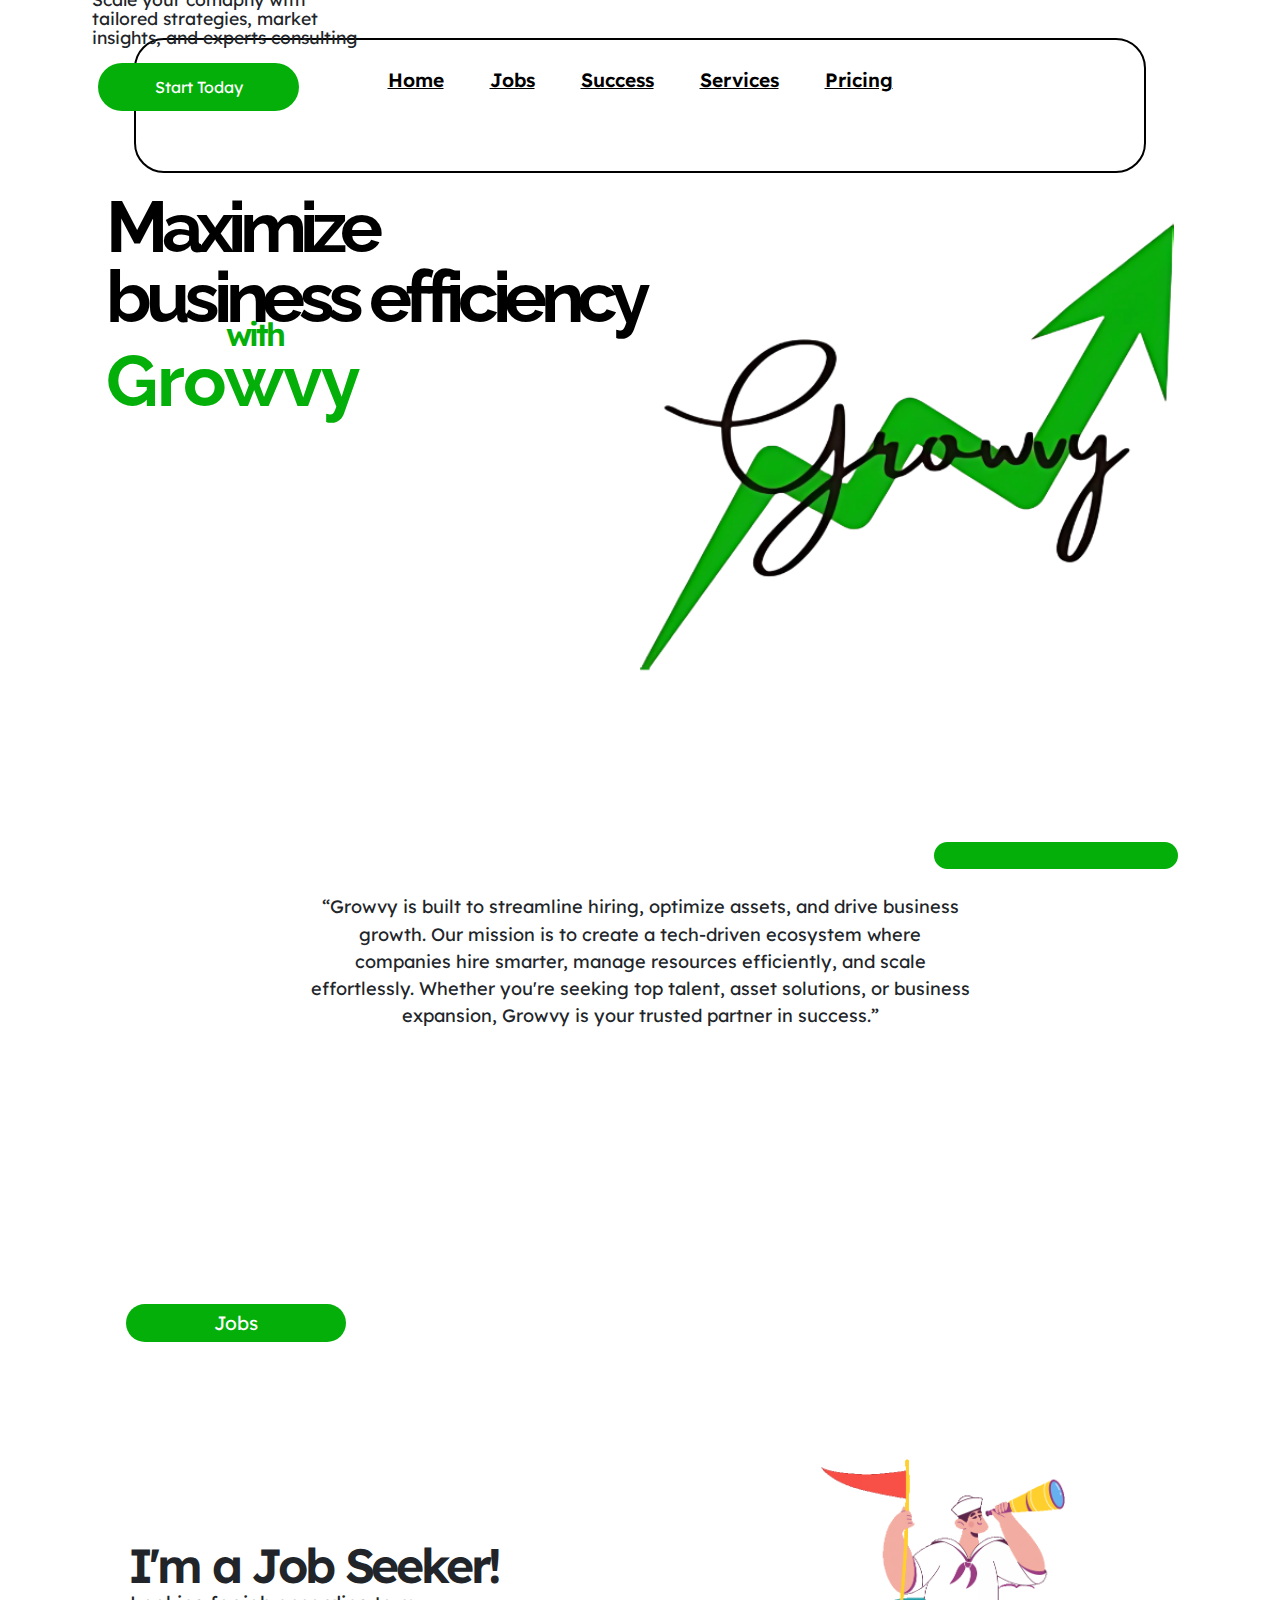
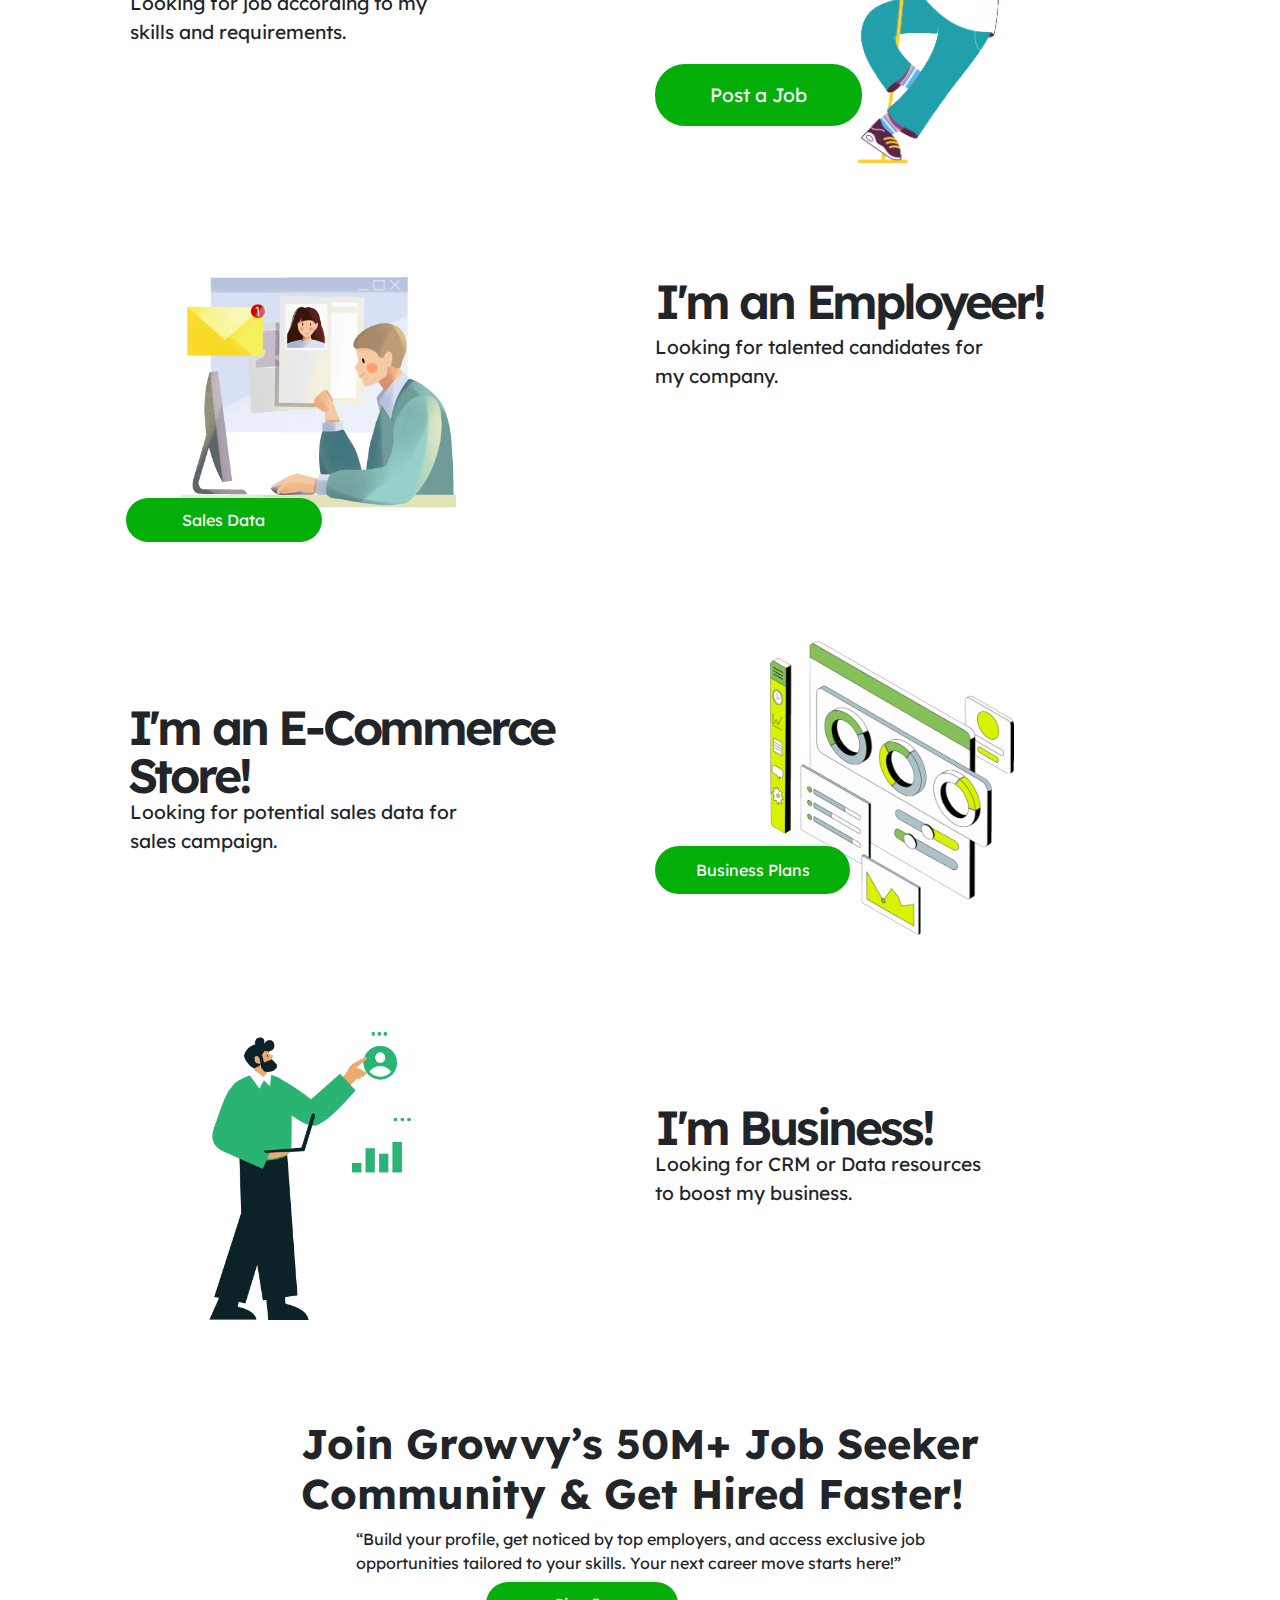
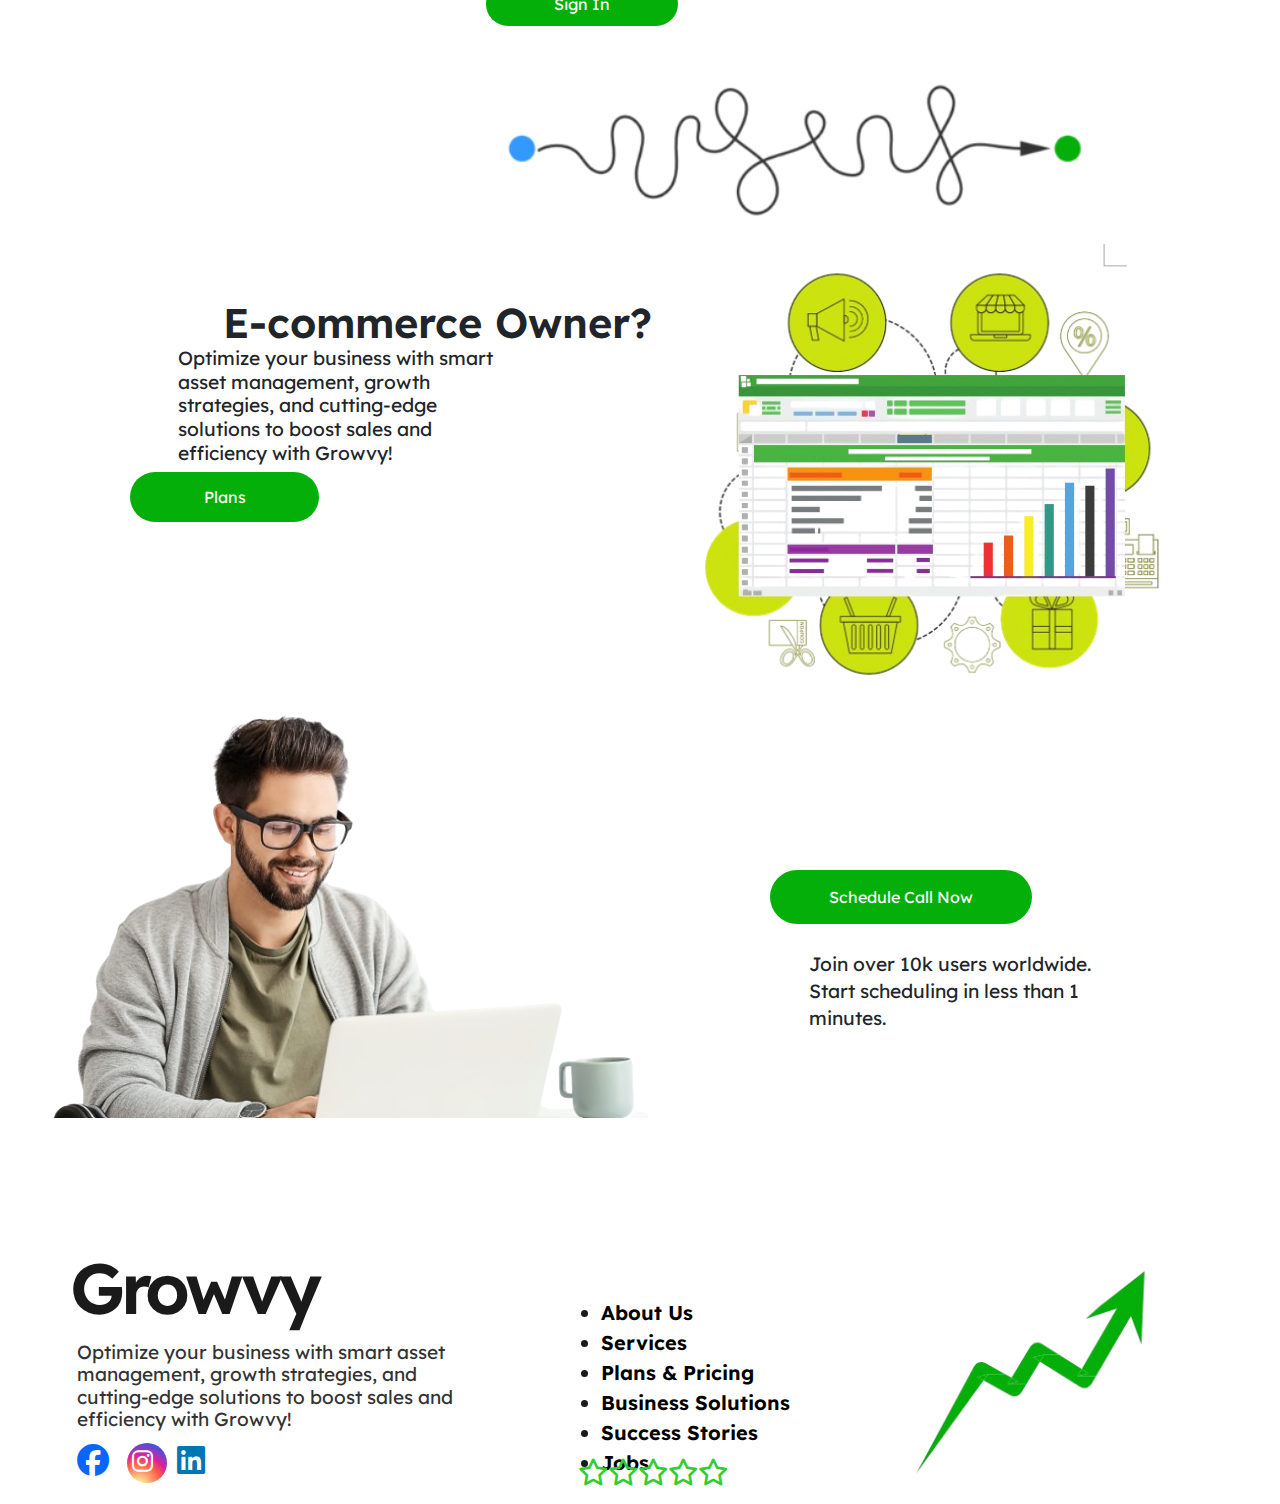
<file: index.html>
<!DOCTYPE html>
<html lang="en">
  <head>
    <title>Growvy</title>
    <!-- Required meta tags -->
    <meta charset="utf-8" />
    <meta
      name="viewport"
      content="width=device-width, initial-scale=1, shrink-to-fit=no"
    />

    <!-- Bootstrap CSS -->
    <link
      rel="stylesheet"
      href="https://stackpath.bootstrapcdn.com/bootstrap/4.3.1/css/bootstrap.min.css"
      integrity="sha384-ggOyR0iXCbMQv3Xipma34MD+dH/1fQ784/j6cY/iJTQUOhcWr7x9JvoRxT2MZw1T"
      crossorigin="anonymous"
    />
    <link rel="stylesheet" href="./index.style.css" />

    <link rel="preconnect" href="https://fonts.googleapis.com" />
    <link rel="preconnect" href="https://fonts.gstatic.com" crossorigin />
    <link
      href="https://fonts.googleapis.com/css2?family=Lexend:wght@100..900&family=Raleway:ital,wght@0,100..900;1,100..900&display=swap"
      rel="stylesheet"
    />
    <link
      rel="stylesheet"
      href="https://cdnjs.cloudflare.com/ajax/libs/font-awesome/6.7.2/css/all.min.css"
      integrity="sha512-Evv84Mr4kqVGRNSgIGL/F/aIDqQb7xQ2vcrdIwxfjThSH8CSR7PBEakCr51Ck+w+/U6swU2Im1vVX0SVk9ABhg=="
      crossorigin="anonymous"
      referrerpolicy="no-referrer"
    />
  </head>
  <style>
    @media only screen and (min-width: 360px) and (max-width: 428px) {
     
      #page1-content {
        position: relative;
        left: 10vw;
      }
      #page1-content h1 {
        position: relative;
        /* top: 3vh; */
        left: 21vw;
        font-size: 6rem;
        line-height: 5rem;
      }

      #page1-content #growvy-img {
        position: relative;
        left: 62vw;
        width: 82vw;
        height: 356px;
        top: -1vh;
      }
      #page1-content #with {
        position: relative;
        top: -110vh;
        left: 157vw;
    }
      #page1-content #intro {
        position: relative;
        top: -138vh;
        left: 4vw;
        text-align: left;
        
      }
      #page1-content #oval-img {
        position: relative;
        top: -161vh;
        left: 4vw;
        width: 166vw;
                height: 132vw;
      }
      #page1-content button {
        position: relative;
    top: -140vh;
    left: 3vw;
    width: 69vw;
      }
      #page2 {
        position: relative;
        top: 49vh;
        width: 133vw;
        left: 48vw;
      }

      #page2 #line {
        position: relative;
        top: 120vh;
        left: 81vw;
        width: 80vw;
      }
      /* JOBS SECTION  */

      #page3 #JS-btn {
        position: relative;
        width: 50vw;
        top: 159vh;
      }
      #page3 #JS-btn a {
        text-decoration: none;
        color: #fff;
      }
      #page3 #EM-btn {
        position: relative;
        width: 40vw;
      }

      #js-details {
        position: relative;
        top: 90vh;
        text-align: center;
        left: 58vw;
        width: 107vw;
      }
      #JS-img {
        position: relative;
        top: 129vh;
        left: 83vw;
        width: 55vh;
        height: 68vh;
      }
      #page3 #JS-head {
        position: relative;
        top: 159vh;
        text-align: center;
        left: 9vw;
        line-height: 3rem;
      }
      #page3 #JS-p {
        position: relative;
        top: 159vh;
        left: 1vw;
        width: 119vw;
      }

      #EM-img {
        position: relative;
        top: 175vh;
        left: 64vw;
        width: 100vw;
        height: 69vh;
      }

      #page3 #EM-head {
        position: relative;
        top: 180vh;
        left: 65vw;
        text-align: center;
      }

      #page3 #EM-p {
        position: relative;
        top: 180vh;
        left: 43vw;
        text-align: center;
        width: 137vw;
      }

      #page3 #EM-btn {
        height: 9vh;
        position: relative;
        top: 180vh;
        left: 84vw;
        width: 61vw;
        padding: 2px 2px;
      }
      #page3 #EM-btn a {
        text-decoration: none;
        color: #fff;
      }
      #page3 #EC-head {
        position: relative;
        top: 246vh;
        left: 70vw;
        text-align: center;
      }
      #page3 #EC-p {
        position: relative;
        top: 244vh;
        left: 51vw;
        text-align: center;
        width: 142vw;
      }
      #page3 #EC-img {
        position: relative;
        top: 115vh;
        left: 53vw;
        width: 78vh;
        height: 69vh;
      }
      #page3 #EC-btn {
        position: relative;
        top: 242vh;
        left: 92vw;
        width: 61vw;
        padding: 2px 2px;
      }
      #page3 #BS-head {
        position: relative;
        top: 172vh;
        left: 64vw;
        text-align: center;
      }
      #page3 #BS-p {
        position: relative;
        top: 174vh;
        left: 53vw;
        text-align: center;
        width: 130vw;
      }
      #page3 #BS-img {
        position: relative;
        top: 172vh;
        left: 58vw;
        width: 80vh;
        height: 76vh;
      }
      #page3 #BS-btn {
        top: 172vh;
        left: 83vw;
        width: 61vw;
        height: 10vh;
        padding: 2px 2px;
      }

      /* JOIN GROWVY SECTION  */
      #page4 h1 {
        position: relative;
        width: 154vw;
        top: 189vh;
        left: 51vw;
        text-align: center;
      }
      #page4 button {
        position: relative;
        top: 188vh;
        left: 93vw;
        height: 9vh;
        width: 61vw;
        padding: 2px 2px;
      }
      #page4 p {
        width: 120vw;
        text-align: center;
        position: relative;
        left: 66vw;
        top: 188vh;
      }

      /* ZIG ZAG ARROW  */
      #arrow-img {
        position: relative;
        top: 171vh;
        left: 72vw;
        width: 122vw;
        padding: 2px 2px;
      }

      /* E-COMMERCE OWNER SECTION */

      #ECO-img {
        position: relative;
        top: 96vh;
        left: 45vw;
        width: 157vw;
        padding: 2px 2px;
      }
      #page5 h1 {
        position: relative;
        top: 144vh;
        left: 39vw;
        width: 172vw;
        padding: 2px 2px;
      }
      #page5 #ECO-para {
        position: relative;
        top: 221vh;
        left: 56vw;
        width: 130vw;
        text-align: center;
        padding: 2px 2px;
      }
      #page5 #ECO-btn {
        position: relative;
        top: 220vh;
        left: 93vw;
        width: 55vw;
        height: 8vh;
        padding: 2px 2px;
    }

      /* SCHEDULE NOW SECTION */
      #page6 button {
        position: relative;
        top: 100vh;
        left: 131vw;
        width: 71vw;
        height: 10vh;
      }

      #page6 p {
        position: relative;
        top: 148vh;
        left: 65vw;
        text-align: center;
        width: 112vw;
      }
      #page6 img {
        position: relative;
        top: 155vh;
                  left: 7vw;
        text-align: center;
      }

      /* FOOTER SECTION  */
      .footer {
        display: flex;
        flex-direction: column;
      }
      .footer .left-section {
        position: relative;
        top: 42vh;
        text-align: center;
        left: 80vw;
      
      }
      .footer .social-icons {
        left: 16vh;
        top: 28vw;
      }

      .footer .middle-section {
        position: relative;
        top: 27vh;
        left: -8vw;
      }
      .stars {
       left: 109vw;
        top: -15vh;
      }
      .right-section img {
        left: 152vw;
        top: -29vh;
      }
    }

    @media only screen and (min-width:600px) and (max-width:720px){
  
      #page1-content h1{
        top: 10vh;
        padding-right :12vw ;
      }
      #page1-content #with{
        top: -91vh;
        left: 47vw;
      }
      #page1-content img{
        width: 70vw;
        height: 56vh;
        left: -9vw;
        top: -131vh;
    }
     
#page1-content #intro{
  top: -119vh;
  left: -3vw;

}
#page1-content button{
  width: 33vw;
  top: -120vh;
}
#page1-content #growvy-img{
  top: -50vh;
        left: 18vw;
        width: 56vw;
}
#page2 #line{
  width: 36vw;

}
#page2 p{
  width: 136vw;
  left: 3vw;

}
#js-details #JS-head{
top: 151vh;
line-height: 2.7rem;
}
#js-details #JS-p{
  top: 150vh;
        width: 69vw;
}

#js-details #JS-btn{
  top: 150vh;
  width: 35vw;
}

#JS-img{
  top: 149vh;
        left: 28vw;
        width: 38vw;
}

#page3 #EM-head{
  top: 146vh;
        line-height: 2.7rem;
        right: -21vw;
}
#page3 #EM-p{
  top: 146vh;
        width: 58vw;
        left: 22vw;
}

#page3 #EM-btn{
  top: 144vh;
        width: 36vw;
        height: 8vw;
        left: 21vw;
}

#page3 #EM-img{
  top: 149vh;
        left: 13vw;
        width: 46vw;
}

#page3 #EC-head{
  top: 146vh;
        line-height: 2.7rem;
        right: -21vw;
}
#page3 #EC-p{
  top: 146vh;
        width: 58vw;
        left: 8vw;
}

#page3 #EC-btn{
  top: 144vh;
        width: 36vw;
        height: 8vw;
        left: 8vw;
}

#page3 #EC-img{
  top: 139vh;
        left: 20vw;
        width: 46vw;
}

/* business */
#page3 #BS-head{
  top: 146vh;
        line-height: 2.7rem;
        right: -21vw;
}
#page3 #BS-p{
  top: 146vh;
        width: 58vw;
        left: 22vw;
}

#page3 #BS-btn{
  top: 144vh;
        width: 36vw;
        height: 8vw;
        left: 21vw;
}

#page3 #BS-img{
  top: 139vh;
        left: 13vw;
        width: 46vw;
}
#page4 h1{
  top: 150vh;
        width: 101vw;
        text-align: center;
        left: 20vw;
    }

    #page4 p{
      top: 149vh;
        width: 71vw;
        text-align: center;
        left: 32vw;
    }
    #page4 button{
      width: 23vw;
      top: 147vh;
      left: 55vw;
    }

    #arrow-img{
      top: 129vh;
      width: 67vw;
      left: 43vw;
    }
    #page5 h1{
      width: 91vw;
        top: 107vh;
        left: 27vw;
    }
    #page5 img{
      width: 67vw;
        left: -13vw;
        top: 119vh;
    }
    #page5 p{
      text-align: center;
        width: 67vw;
        top: 172vh;
        left: 32vw;  
    }
    #page5 button{
      height: 11vh;
        width: 23vw;
        top: 170vh;
        left: 55vw;
    }
    #page5 button a{
      height: 11vh;
      width: 23vw;
    }
    #page5 button:hover{
      background-color: #20cb26;
      transition: 0.2s ease-in;
    }

    #page6 img{
      top: 163vh;

    }

    #page6 button{
      height: 10vh;
        top: 116vh;
        left: 78vw;
    }
    #page6 p{
      top: 155vh;
        text-align: center;
        left: 23vw;
    }


    .footer{
      top: 165vh;
    }
  .footer .left-section #instagram i{
    left: 0.3rem;
    top: 0.23rem;
  }
  }

  </style>
  <body>
    <div id="page1">
      <nav>
        <ul>
          <li><a href="./index.html">Home</a></li>
          <li><a href="./jobs.html">Jobs</a></li>
          <li><a href="./success.html">Success</a></li>
          <li><a href="./services.html">Services</a></li>
          <li><a href="./pricing.html">Pricing</a></li>
        </ul>
      </nav>
      <div id="page1-content">
        <h1>
          Maximize <br />
          business efficiency <br /><span>Growvy</span>
        </h1>
        <img src="./images/header-side-img.png" alt="" id="growvy-img" />
        <p id="with">with</p>
        <img src="./images/oval.png" id="oval-img" alt="" />
        <p id="intro">
          Scale your comapny with <br />
          tailored strategies, market <br />
          insights, and experts consulting
        </p>
        <button>
          <a href="./pricing.html">Start Today</a>
        </button>
      </div>
    </div>
    <div id="page2">
      <div id="line"></div>
      <p>
        “Growvy is built to streamline hiring, optimize assets, and drive
        business <br />
        growth. Our mission is to create a tech-driven ecosystem where <br />
        companies hire smarter, manage resources efficiently, and scale <br />
        effortlessly. Whether you're seeking top talent, asset solutions, or
        business <br />
        expansion, Growvy is your trusted partner in success.”
      </p>
    </div>
    <div id="page3">
      <div class="container-fluid">
        <div class="row">
          <div class="col-sm-6">
            <div id="js-details">
              <h1 id="JS-head">I'm a Job Seeker!</h1>
              <p id="JS-p">
                Looking for job according to my <br />
                skills and requirements.
              </p>
              <button id="JS-btn"><a href="./jobs.html">Jobs</a></button>
            </div>
          </div>
          <div class="col-sm-6">
            <img src="./images/2.png" alt="" id="JS-img" />
          </div>
        </div>
      </div>

      <br /><br /><br /><br />

      <div class="container-fluid">
        <div class="row">
          <div class="col-sm-6">
            <img src="./images/3.png" alt="" id="EM-img" />
          </div>
          <div class="col-sm-6">
            <h1 id="EM-head">I'm an Employeer!</h1>
            <p id="EM-p">
              Looking for talented candidates for <br />
              my company.
            </p>
            <button id="EM-btn"><a href="./jobs.html">Post a Job</a></button>
          </div>
        </div>
      </div>

      <br /><br /><br /><br />

      <div class="container-fluid">
        <div class="row">
          <div class="col-sm-6">
            <h1 id="EC-head">I'm an E-Commerce <br />Store!</h1>
            <p id="EC-p">
              Looking for potential sales data for <br />
              sales campaign.
            </p>
            <button id="EC-btn"><a href="#">Sales Data</a></button>
          </div>
          <div class="col-sm-6">
            <img src="./images/4.png" alt="" id="EC-img" />
          </div>
        </div>
      </div>

      <br /><br /><br /><br />

      <div class="container-fluid">
        <div class="row">
          <div class="col-sm-6">
            <img src="./images/5.png" alt="" id="BS-img" />
          </div>
          <div class="col-sm-6">
            <h1 id="BS-head">I'm Business!</h1>
            <p id="BS-p">
              Looking for CRM or Data resources <br />
              to boost my business.
            </p>
            <button id="BS-btn">
              <a href="./pricing.html">Business Plans</a>
            </button>
          </div>
        </div>
      </div>
    </div>
    <div id="page4">
      <h1>
        Join Growvy’s 50M+ Job Seeker <br />
        Community & Get Hired Faster!
      </h1>
      <p>
        “Build your profile, get noticed by top employers, and access exclusive
        job <br />
        opportunities tailored to your skills. Your next career move starts
        here!”
      </p>
      <button><a href="./signin.html">Sign In</a></button>
    </div>
    <img src="./images/arrow.png" id="arrow-img" alt="" />
    <div id="page5">
      <div class="container-fluid">
        <div class="row">
          <div class="col-sm-6">
            <h1 id="ECO-head ">E-commerce Owner?</h1>
            <p id="ECO-para">
              Optimize your business with smart <br />
              asset management, growth <br />
              strategies, and cutting-edge <br />
              solutions to boost sales and <br />
              efficiency with Growvy!
            </p>

            <button id="ECO-btn">
              <a href="#">Plans</a>
            </button>
          </div>
          <div class="col-sm-6">
            <img src="./images/6.png" alt="" id="ECO-img" />
          </div>
        </div>
      </div>
    </div>
    <div id="page6">
      <div class="container-fluid">
        <div class="row">
          <div class="col-md-6">
            <img src="./images/7.png" alt="" id="footer-img" />
          </div>
          <div class="col-md-6">
            <button><a href="#">Schedule Call Now</a></button>
            <p>
              Join over 10k users worldwide. <br />
              Start scheduling in less than 1 <br />
              minutes.
            </p>
          </div>
        </div>
      </div>
    </div>

    <div class="footer">
      <div class="left-section">
        <div class="logo">Growvy</div>
        <div class="tagline">
          Optimize your business with smart asset management, growth strategies,
          and cutting-edge solutions to boost sales and efficiency with Growvy!
        </div>
        <div class="social-icons">
          <a href="https://www.facebook.com/">
            <i class="fa-brands fa-facebook fa-2xl" style="color: #0866ff"></i>
          </a>
          <a
            href="
            https://www.instagram.com/"
          >
            <p id="instagram">
              <i class="fa-brands fa-instagram fa-xl"></i>
            </p>
          </a>
          <a
            href="
          https://www.linkedin.com/"
            id="linkedin"
          >
            <i
              class="fa-brands fa-linkedin fa-2xl"
              style="color: #0077b5; border-radius: 100px"
            ></i>
          </a>
        </div>
      </div>

      <div class="middle-section">
        <ul>
          <li><a href="#">About Us</a></li>
          <li><a href="./services.html">Services</a></li>
          <li><a href="./pricing.html">Plans & Pricing</a></li>
          <li><a href="./services.html">Business Solutions</a></li>
          <li><a href="./success.html">Success Stories</a></li>
          <li><a href="./jobs.html">Jobs</a></li>
        </ul>
        <div class="stars">
          <i class="fa-regular fa-star"></i>
          <i class="fa-regular fa-star"></i>
          <i class="fa-regular fa-star"></i>
          <i class="fa-regular fa-star"></i>
          <i class="fa-regular fa-star"></i>
        </div>
      </div>

      <div class="right-section">
        <img src="./images/8.png" alt="Growth Arrow" />
      </div>
    </div>

    <!-- Optional JavaScript -->
    <!-- jQuery first, then Popper.js, then Bootstrap JS -->
    <script
      src="https://code.jquery.com/jquery-3.3.1.slim.min.js"
      integrity="sha384-q8i/X+965DzO0rT7abK41JStQIAqVgRVzpbzo5smXKp4YfRvH+8abtTE1Pi6jizo"
      crossorigin="anonymous"
    ></script>
    <script
      src="https://cdnjs.cloudflare.com/ajax/libs/popper.js/1.14.7/umd/popper.min.js"
      integrity="sha384-UO2eT0CpHqdSJQ6hJty5KVphtPhzWj9WO1clHTMGa3JDZwrnQq4sF86dIHNDz0W1"
      crossorigin="anonymous"
    ></script>
    <script
      src="https://stackpath.bootstrapcdn.com/bootstrap/4.3.1/js/bootstrap.min.js"
      integrity="sha384-JjSmVgyd0p3pXB1rRibZUAYoIIy6OrQ6VrjIEaFf/nJGzIxFDsf4x0xIM+B07jRM"
      crossorigin="anonymous"
    ></script>
  </body>
</html>
</file>
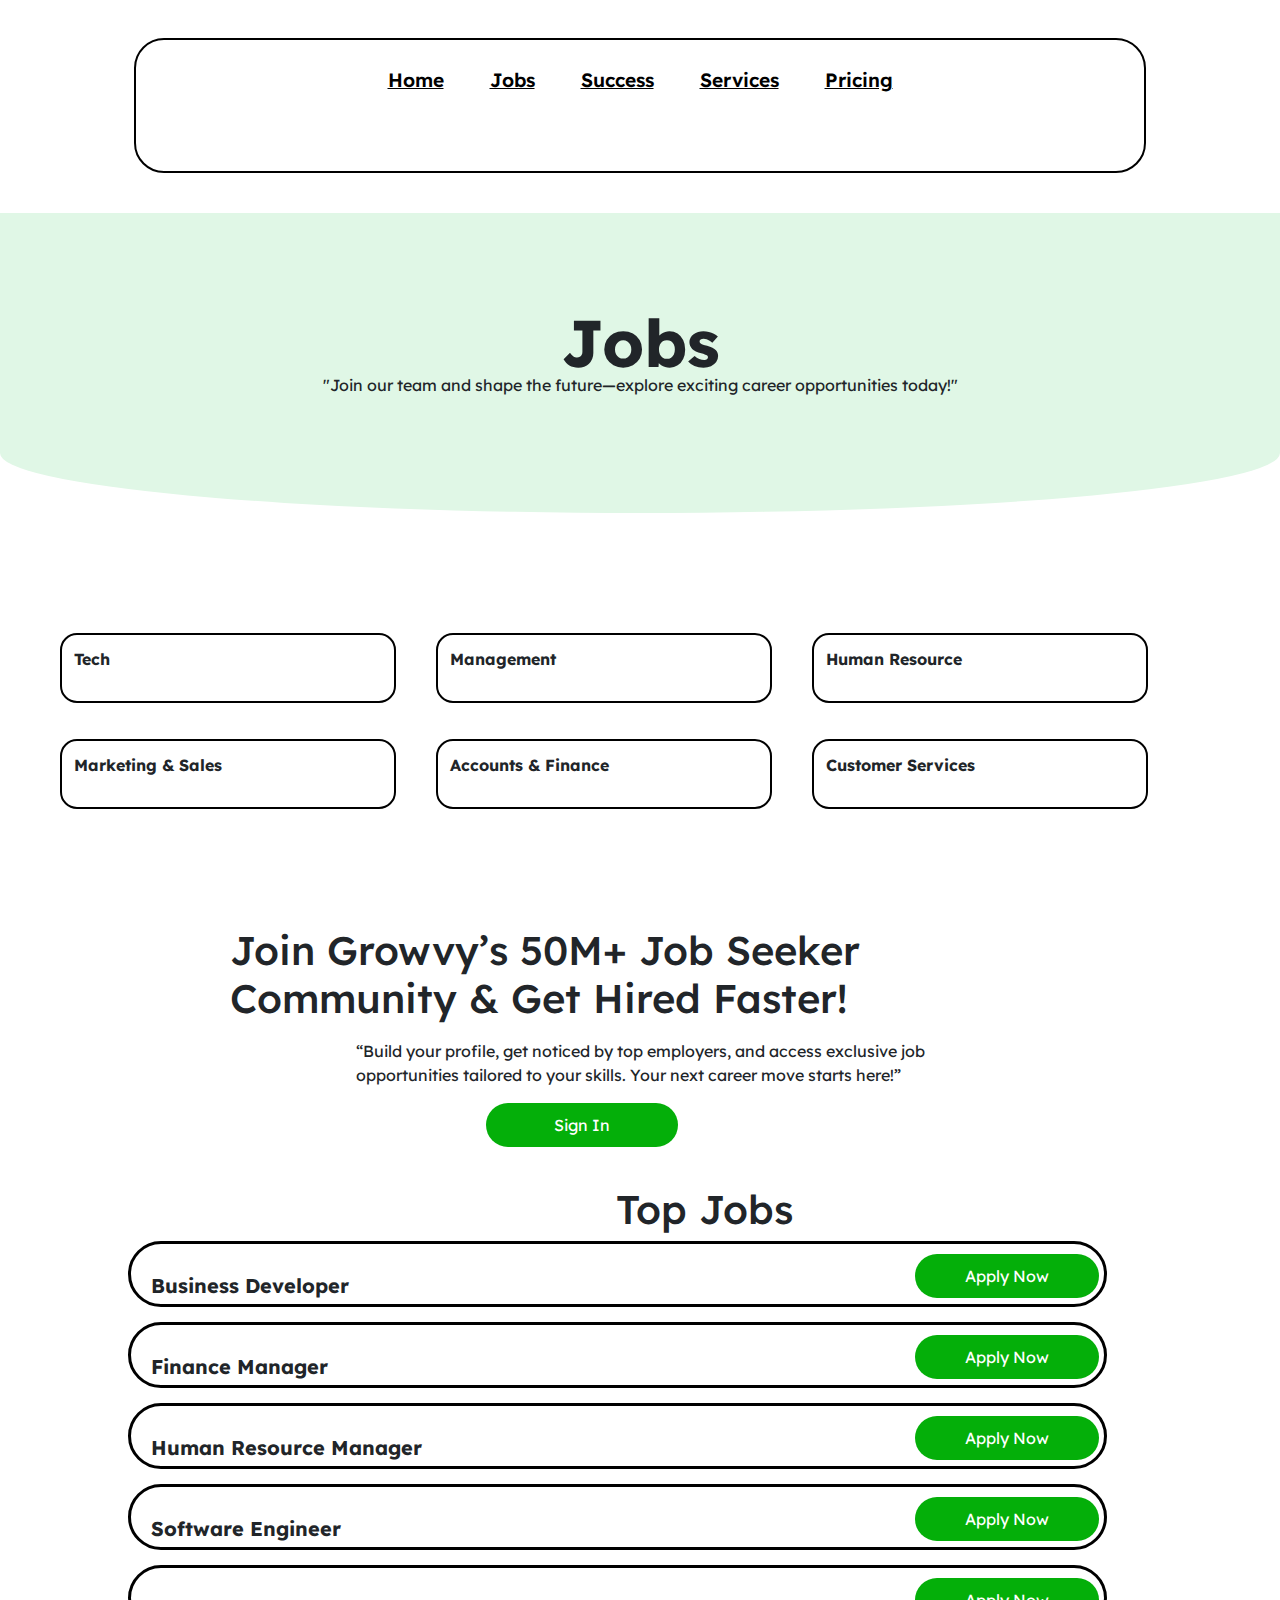
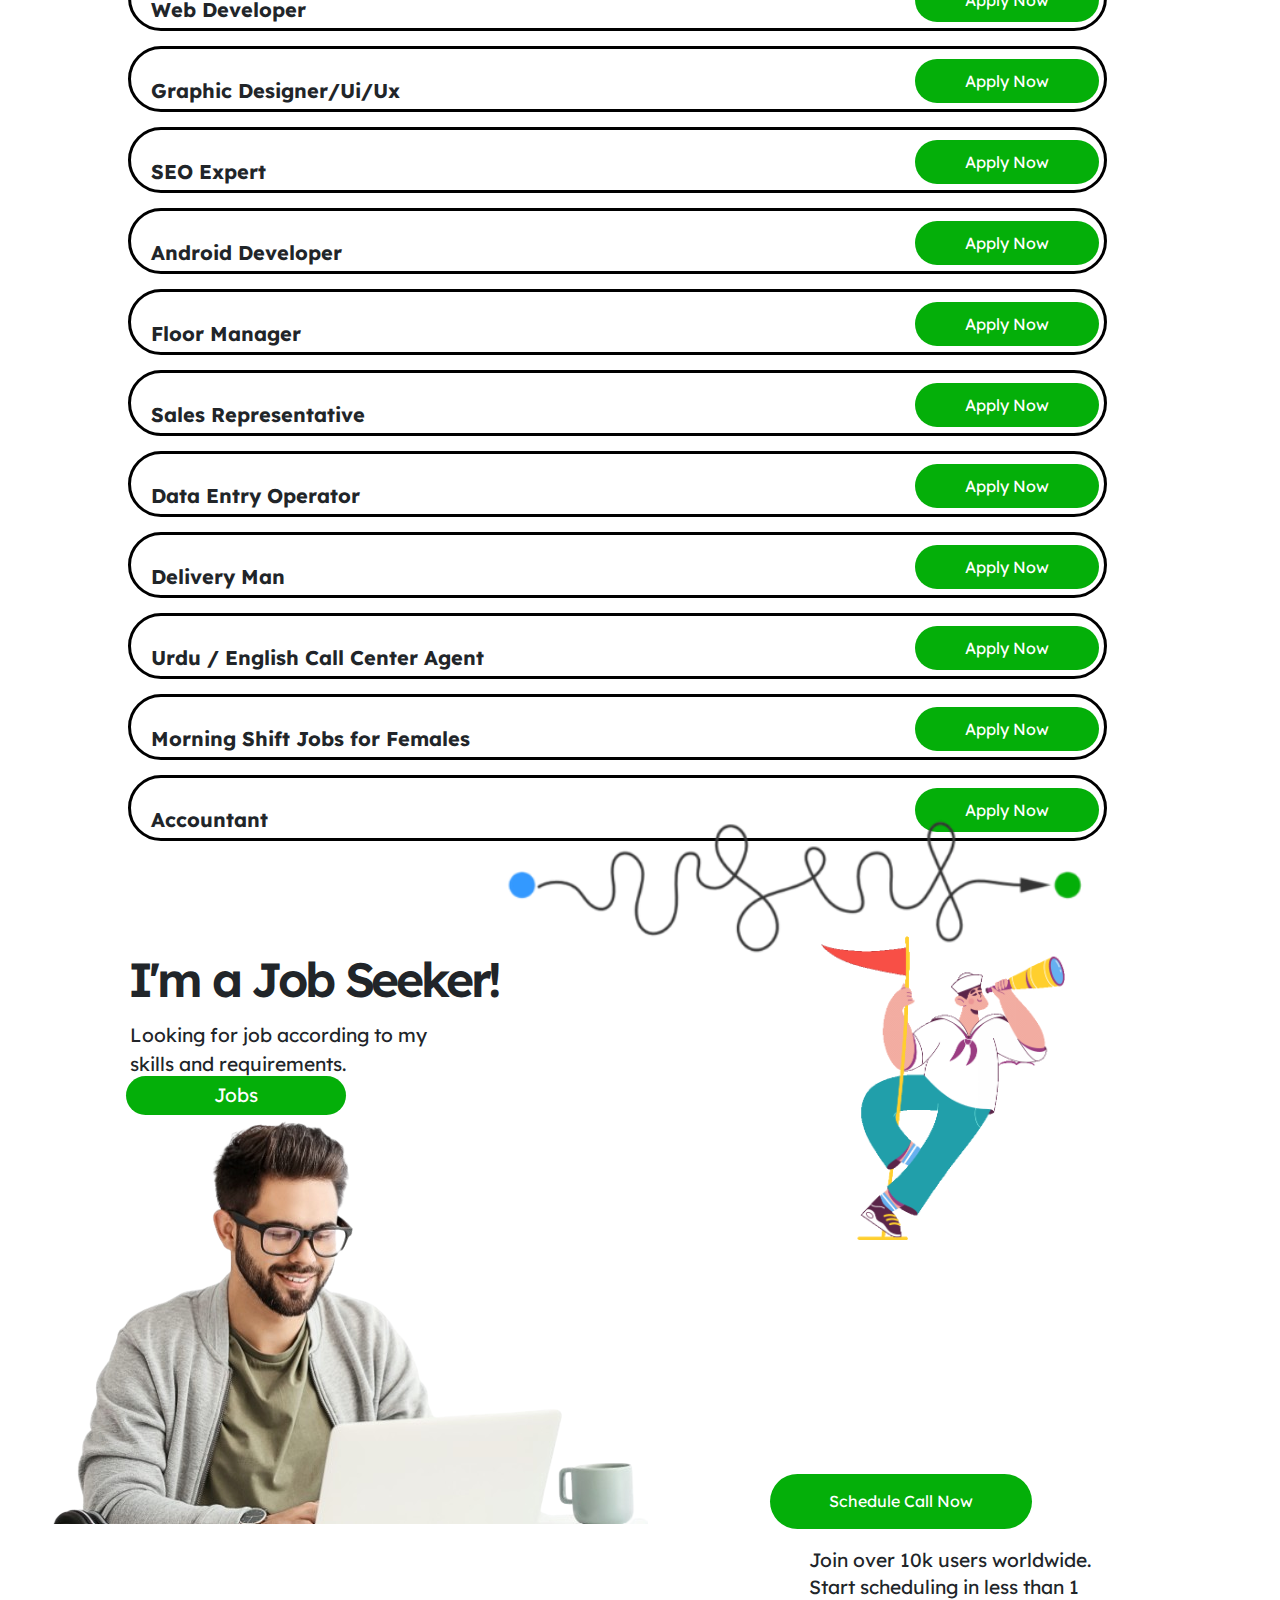
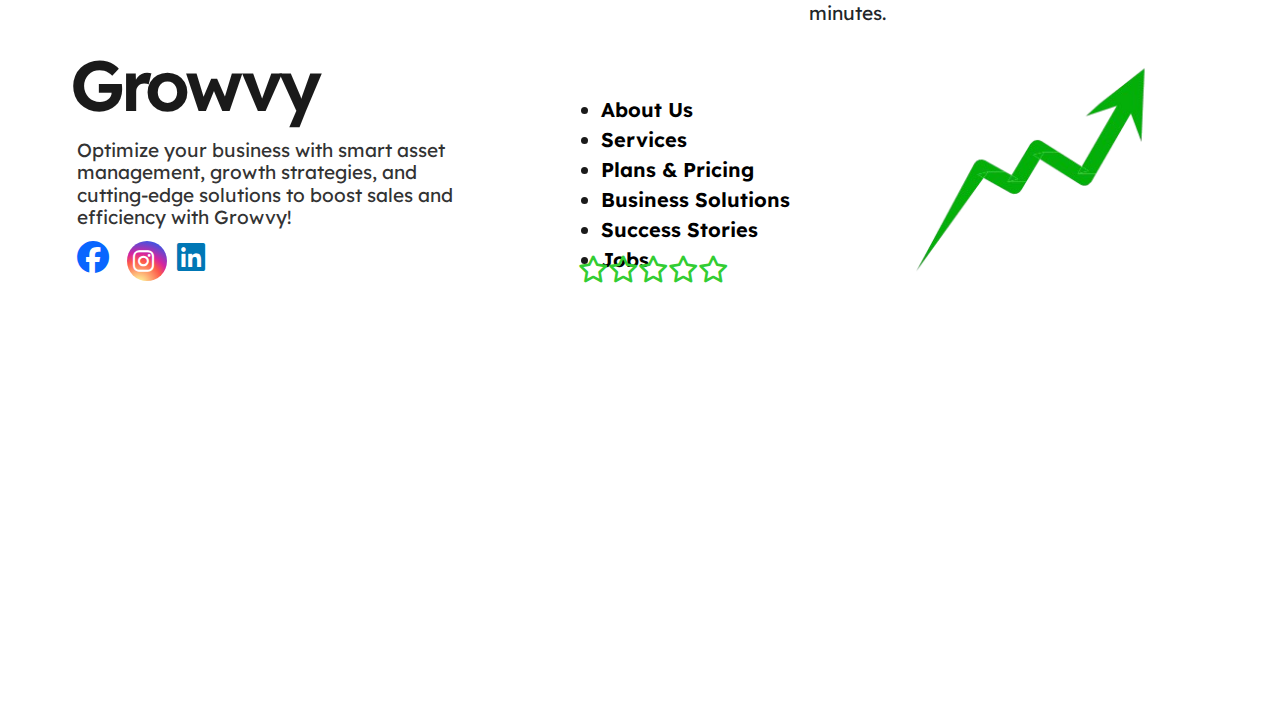
<file: jobs.html>
<!doctype html>
<html lang="en">
  <head>
    <title>Title</title>
    <!-- Required meta tags -->
    <meta charset="utf-8">
    <meta name="viewport" content="width=device-width, initial-scale=1, shrink-to-fit=no">

    <!-- Bootstrap CSS -->
    <link rel="stylesheet" href="https://stackpath.bootstrapcdn.com/bootstrap/4.3.1/css/bootstrap.min.css" integrity="sha384-ggOyR0iXCbMQv3Xipma34MD+dH/1fQ784/j6cY/iJTQUOhcWr7x9JvoRxT2MZw1T" crossorigin="anonymous">
    <link rel="preconnect" href="https://fonts.googleapis.com" />
    <link rel="preconnect" href="https://fonts.gstatic.com" crossorigin />
    <link
      href="https://fonts.googleapis.com/css2?family=Lexend:wght@100..900&family=Raleway:ital,wght@0,100..900;1,100..900&display=swap"
      rel="stylesheet"
    />
    <link
      rel="stylesheet"
      href="https://cdnjs.cloudflare.com/ajax/libs/font-awesome/6.7.2/css/all.min.css"
      integrity="sha512-Evv84Mr4kqVGRNSgIGL/F/aIDqQb7xQ2vcrdIwxfjThSH8CSR7PBEakCr51Ck+w+/U6swU2Im1vVX0SVk9ABhg=="
      crossorigin="anonymous"
      referrerpolicy="no-referrer"
    />
    <link rel="stylesheet" href="./jobs.style.css">
  </head>
  <style>


/* FOR MOBILES */
@media only screen and (min-width:320px) and (max-width:428px) {

  #jobs-page2 {
        background-color: #e0f7e6;
        border-bottom-left-radius: 50% 20%;
        border-bottom-right-radius: 50% 20%;
        position: relative;
        width: 231vw;
      }
      .line1{
        display: flex;
        flex-direction: column;
        position: relative;
        left: 16vw;
      }
      .line1 p{
        width: 68vw;
        padding: 18px 10px;
      }

      .line2{
        display: flex
;
        flex-direction: column;
        position: relative;
        top: -68vh;
        left: 94vw;
      }
      .line2 p{
        width: 68vw;
        padding: 18px 10px;
      }
      #jobs-page4 h1 {
        position: relative;
        width: 154vw;
        top: -80vw;
        left: 23vw;
        text-align: center;
      }
      #jobs-page4 button {
        position: relative;
        top: -80vw;
                left: 82vw;
        height: 9vh;
        width: 61vw;
        padding: 2px 2px;
      }
      #jobs-page4 p {
        width: 120vw;
        text-align: center;
        position: relative;
        left: 54vw;
       top: -80vw;
      }
.container1 h1{
  left: 60vw;
        
        position: relative;
        top: -40vh;}

.container1{
  display: flex;
  flex-direction: column;
  align-items: center;
  justify-content: center;
}
.box2{
position: relative;
top: -34vh;
left:54vw ;
width: 175vw;
}
#job-arrow-img{
top: -48vh;
}

#jobs-page3 .col-sm-6 #JS-head{
  position: relative;
        top: 13vh;
        left: 39vw;
        width: 132vw;

}
#jobs-page3 .col-sm-6 #JS-p{
  position: relative;
        top: 14vh;
        left: 48vw;
        width: 107vw;
        text-align: center;

}
#jobs-page3 .js-btn{
  position: relative;
        left: 86vw;
        top: 14vh;

}
#jobs-page3 img{
  width: 80%;
    position: relative;
    top: -90vh;
    left: 63vw;
  
}
#jobs-page6 img{
  top: -23vh;
}
#jobs-page6 button{
  width: 73vw;
  height: 10vh;
  top: -74vh;
  left: 130vw;
}

#jobs-page6 p{
  top: -29vh;
  left: 34vw;
  width: 134vw;
  text-align: center;

}

.jobs-footer .logo{
  top: 43vh;
  left: 63vw;
}
.jobs-footer div>.tagline{

top: 43vh;
text-align: center;
left: 62vw;
/* width: 123vw; */
}

.middle-section{
  top: 84vh;
  left: -90vw;
  /* width: 153vw; */
}
.middle-section .stars{
top: -24vh;
left: 99vw;
}
.left-section .social-icons{
top: 54vh;
left: 74vw;
}
.right-section img{
  top: 94vh;
  left: -6vw;
}
}
/* FOR TABLETS */
@media only screen and (min-width: 600px) and (max-width: 720px){
  #jobs-page1{
    width: 126vw;
        left: 9vw;
     }
     #jobs-page2{
      width: 143vw;

     }
     .line1 , .line2{
      display: flex;
        width: 132vw;
        left: -5vw;
        position: relative;
        top: -8vh;      
     }
     #jobs-page4 h1{
      width: 82vw;
        top: 2vh;
        left: -12vw;
     }
     #jobs-page4 p{
      top: -41vh;
        left: 84vw;
        width: 48vw;
        text-align: end;

     }
     #jobs-page4 button{
      top: -31vh;
        width: 59vw;
        left: 48vw;
     }
     .container1 h1{
      top: -27vh;
        position: relative;
        left: 23vw;
     }
     .container1 .box2{
      width: 120vw;
        top: -23vh;
        position: relative;
        left: 3vw;
     }
     #job-arrow-img{
      width: 80vw;
        left: 33vw;
        top: -57vh;
     }
     #jobs-page3 #js-details h1{
      top: -61vh;
      line-height: 2.9rem;
     }
     #jobs-page3 #js-details p{
      width: 67vw;
      top: -62vh;
    }
    #jobs-page3 #js-details button{
      top: -64vh;

    }
    #jobs-page3 .col-sm-6 #JS-img{
      width: 45vw;
      left: 29vw;
    }
    #jobs-page6 #footer-img{
      top: -51vh;
    }
#jobs-page6 button{
  width: 41vw;
        height: 9vh;
        top: -99vh;
        left: 74vw;
}
#jobs-page6 p{
  text-align: center;
        top: -51vw;
        left: 15vw;
}
.jobs-footer .logo{
  top: 21vh;
  left: 35vw;

}
.jobs-footer .tagline {
  text-align: center;
        top: 20vh;
        left: 36vw;

}
.jobs-footer .social-icons{
  top: 26vh;
  left: 45vw;
}
.middle-section .stars{
  top: 30vh;
  left: 7vw;
}
.middle-section ul{
  top: 80vh;
        left: -54vw;
}

.right-section{
  top: 75vh;
        position: relative;
        left: -16vw;
      }
}
  </style>
  <body>
      
    <div id="jobs-page1">
      <nav>
        <ul>
          <li><a href="./index.html">Home</a></li>
          <li><a href="./jobs.html">Jobs</a></li>
          <li><a href="./success.html">Success</a></li>
          <li><a href="./services.html">Services</a></li>
          <li><a href="./pricing.html">Pricing</a></li>
        </ul>
      </nav>
      </div>
      <div id="jobs-page2">
        <h1>Jobs</h1>
        <p>"Join our team and shape the future—explore exciting career opportunities today!"</p>
        </div>
        <div class="line1">
          <p class="job-box">Tech</p>
          <p class="job-box">Management</p>
          <p class="job-box">Human Resource</p>
        </div>
        
        <div class="line2">
          <p class="job-box">Marketing & Sales</p>
          <p class="job-box">Accounts & Finance</p>
          <p class="job-box">Customer Services</p>
        </div>    
        
        <div id="jobs-page4">
          <h1>
            Join Growvy’s 50M+ Job Seeker <br />
            Community & Get Hired Faster!
          </h1>
          <p>
            “Build your profile, get noticed by top employers, and access exclusive
            job <br />
            opportunities tailored to your skills. Your next career move starts
            here!”
          </p>
          <button><a href="./signin.html">Sign In</a></button>
        </div>
        <div class="container1">
          <h1>Top Jobs</h1>
         <div class="box2">
          <p style="font-size: 20px; font-style: bold;">Business Developer</p>
          <a href="">Apply Now</a>
         </div>
         <div class="box2">
          <p style="font-size: 20px; font-style: bold;">Finance Manager</p>
          <a href="">Apply Now</a>
         </div>
         <div class="box2">
          <p style="font-size: 20px; font-style: bold;">Human Resource Manager</p>
          <a href="">Apply Now</a>
         </div>
         <div class="box2">
          <p style="font-size: 20px; font-style: bold;">Software Engineer</p>
          <a href="">Apply Now</a>
         </div>
         <div class="box2">
          <p style="font-size: 20px; font-style: bold;">Web Developer</p>
          <a href="">Apply Now</a>
         </div>
         <div class="box2">
          <p style="font-size: 20px; font-style: bold;">Graphic Designer/Ui/Ux</p>
          <a href="">Apply Now</a>
         </div>
         <div class="box2">
          <p style="font-size: 20px; font-style: bold;">SEO Expert</p>
          <a href="">Apply Now</a>
         </div>
         <div class="box2">
          <p style="font-size: 20px; font-style: bold;">Android Developer</p>
          <a href="">Apply Now</a>
         </div>
         <div class="box2">
          <p style="font-size: 20px; font-style: bold;">Floor Manager</p>
          <a href="">Apply Now</a>
         </div>
         <div class="box2">
          <p style="font-size: 20px; font-style: bold;">Sales Representative</p>
          <a href="">Apply Now</a>
         </div>
         <div class="box2">
          <p style="font-size: 20px; font-style: bold;">Data Entry Operator</p>
          <a href="">Apply Now</a>
         </div>
         <div class="box2">
          <p style="font-size: 20px; font-style: bold;">Delivery Man</p>
          <a href="">Apply Now</a>
         </div>
         <div class="box2">
          <p style="font-size: 20px; font-style: bold;">Urdu / English Call Center Agent</p>
          <a href="">Apply Now</a>
         </div>
         <div class="box2">
          <p style="font-size: 20px; font-style: bold;">Morning Shift Jobs for Females</p>
          <a href="" >Apply Now</a>
          </div>
         <div class="box2">
          <p style="font-size: 20px; font-style: bold;">Accountant</p>
          <a href="">Apply Now</a>
         </div>
        </div> 

      <img src="./images/arrow.png" id="job-arrow-img" alt="" />

      <div id="jobs-page3">
        <div class="container-fluid">
          <div class="row">
            <div class="col-sm-6">
              <div id="js-details">
                <h1 id="JS-head">I'm a Job Seeker!</h1>
                <p id="JS-p">
                  Looking for job according to my <br />
                  skills and requirements.
                </p>
                <button  class="js-btn"><a href="./jobs.html">Jobs</a></button>
              </div>
            </div>
            <div class="col-sm-6">
              <img src="./images/2.png" alt="" id="JS-img" />
            </div>
          </div>
        </div>
        </div>
      <div id="jobs-page6">
        <div class="container-fluid">
          <div class="row">
            <div class="col-md-6">
              <img src="./images/7.png" alt="" id="footer-img" />
            </div>
            <div class="col-md-6">
              <button><a href="#">Schedule Call Now</a></button>
              <p>
                Join over 10k users worldwide. <br />
                Start scheduling in less than 1 <br />
                minutes.
              </p>
            </div>
          </div>
        </div>
      </div>


      <div class="jobs-footer">
        <div class="left-section">
          <div class="logo">Growvy</div>
          <div class="tagline">
            Optimize your business with smart asset management, growth strategies,
            and cutting-edge solutions to boost sales and efficiency with Growvy!
          </div>
          <div class="social-icons">
            <a href="https://www.facebook.com/">
              <i class="fa-brands fa-facebook fa-2xl" style="color: #0866ff"></i>
            </a>
            <a
              href="
              https://www.instagram.com/"
            >
              <p id="instagram">
                <i class="fa-brands fa-instagram fa-xl"></i>
              </p>
            </a>
            <a
              href="
            https://www.linkedin.com/"
              id="linkedin"
            >
              <i
                class="fa-brands fa-linkedin fa-2xl"
                style="color: #0077b5; border-radius: 100px"
              ></i>
            </a>
          </div>
        </div>
  
        <div class="middle-section">
          <ul>
            <li><a href="#">About Us</a></li>
            <li><a href="./services.html">Services</a></li>
            <li><a href="./pricing.html">Plans & Pricing</a></li>
            <li><a href="./services.html">Business Solutions</a></li>
            <li><a href="./success.html">Success Stories</a></li>
            <li><a href="./jobs.html">Jobs</a></li>
          </ul>
          <div class="stars">
            <i class="fa-regular fa-star"></i>
            <i class="fa-regular fa-star"></i>
            <i class="fa-regular fa-star"></i>
            <i class="fa-regular fa-star"></i>
            <i class="fa-regular fa-star"></i>
          </div>
        </div>
  
        <div class="right-section">
          <img src="./images/8.png" alt="Growth Arrow" />
        </div>
      </div>
    <!-- Optional JavaScript -->
    <!-- jQuery first, then Popper.js, then Bootstrap JS -->
    <script src="https://code.jquery.com/jquery-3.3.1.slim.min.js" integrity="sha384-q8i/X+965DzO0rT7abK41JStQIAqVgRVzpbzo5smXKp4YfRvH+8abtTE1Pi6jizo" crossorigin="anonymous"></script>
    <script src="https://cdnjs.cloudflare.com/ajax/libs/popper.js/1.14.7/umd/popper.min.js" integrity="sha384-UO2eT0CpHqdSJQ6hJty5KVphtPhzWj9WO1clHTMGa3JDZwrnQq4sF86dIHNDz0W1" crossorigin="anonymous"></script>
    <script src="https://stackpath.bootstrapcdn.com/bootstrap/4.3.1/js/bootstrap.min.js" integrity="sha384-JjSmVgyd0p3pXB1rRibZUAYoIIy6OrQ6VrjIEaFf/nJGzIxFDsf4x0xIM+B07jRM" crossorigin="anonymous"></script>
  </body>
</html>
</file>
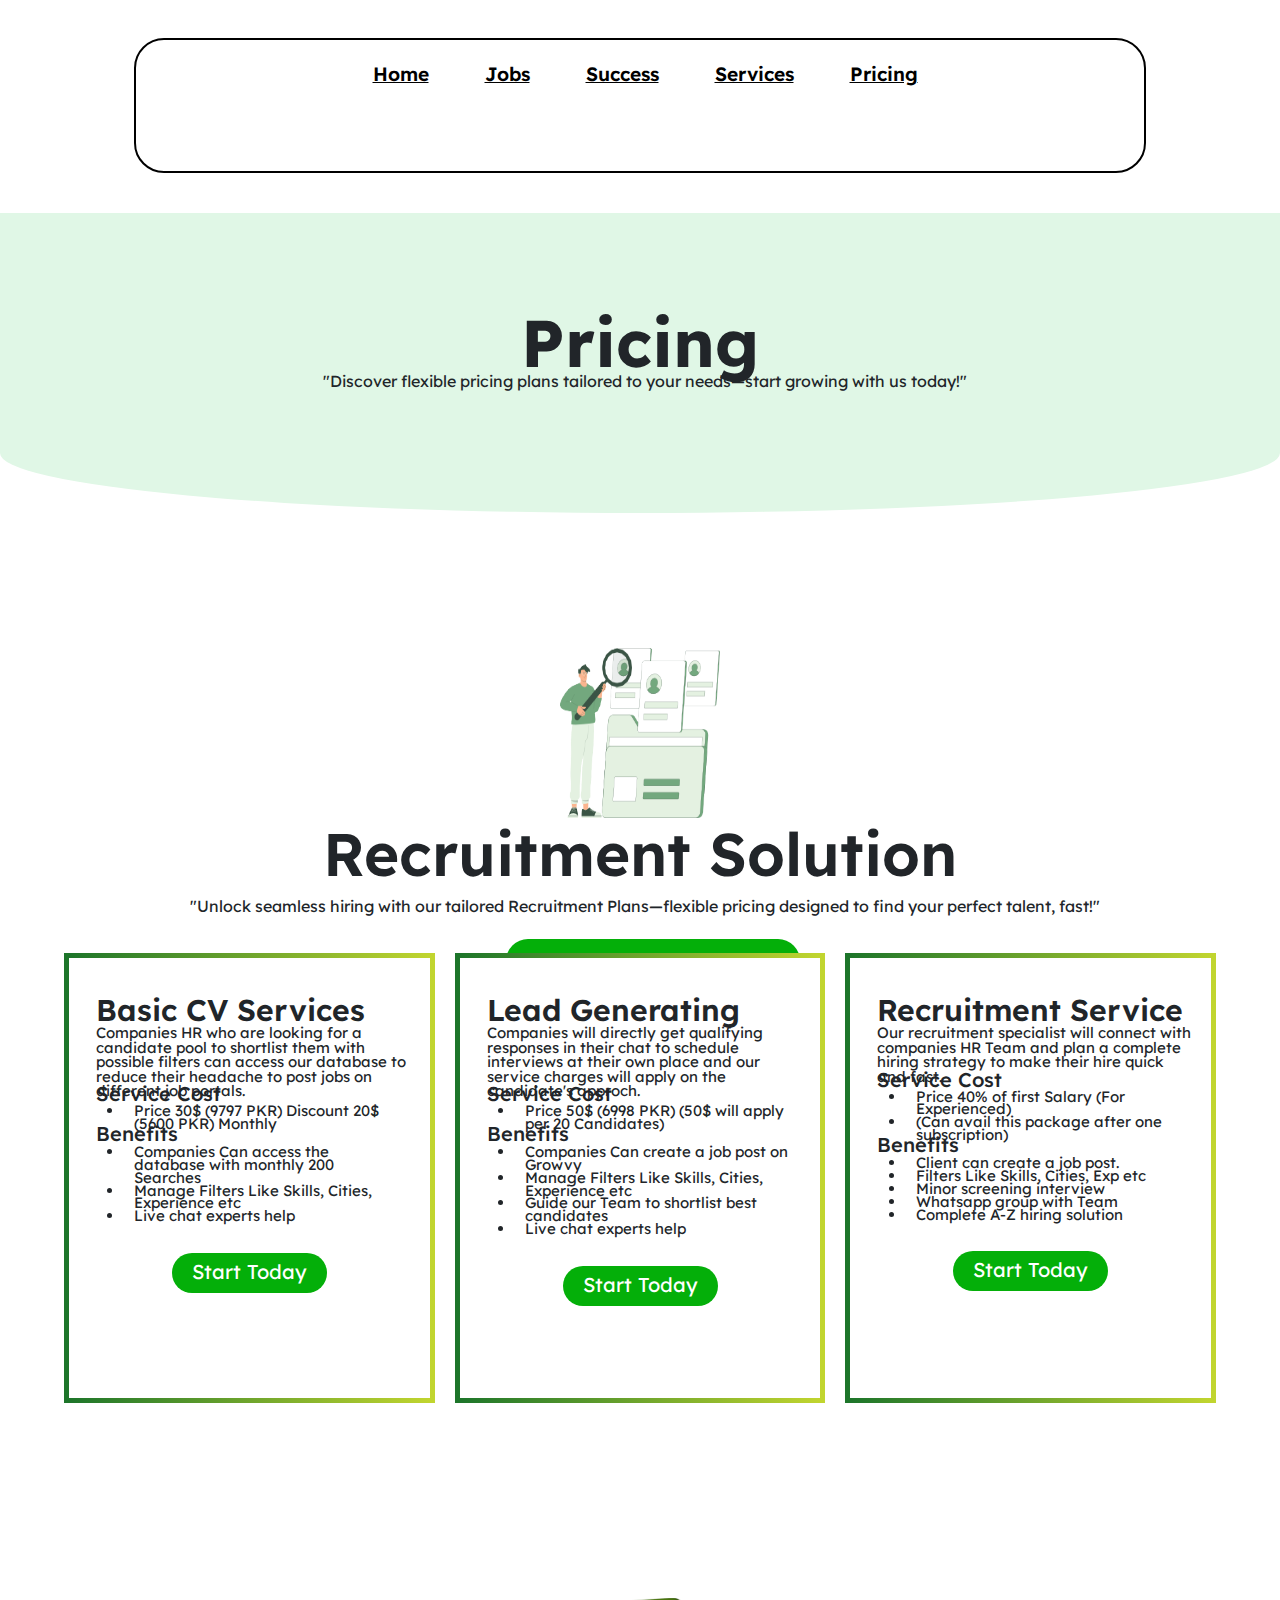
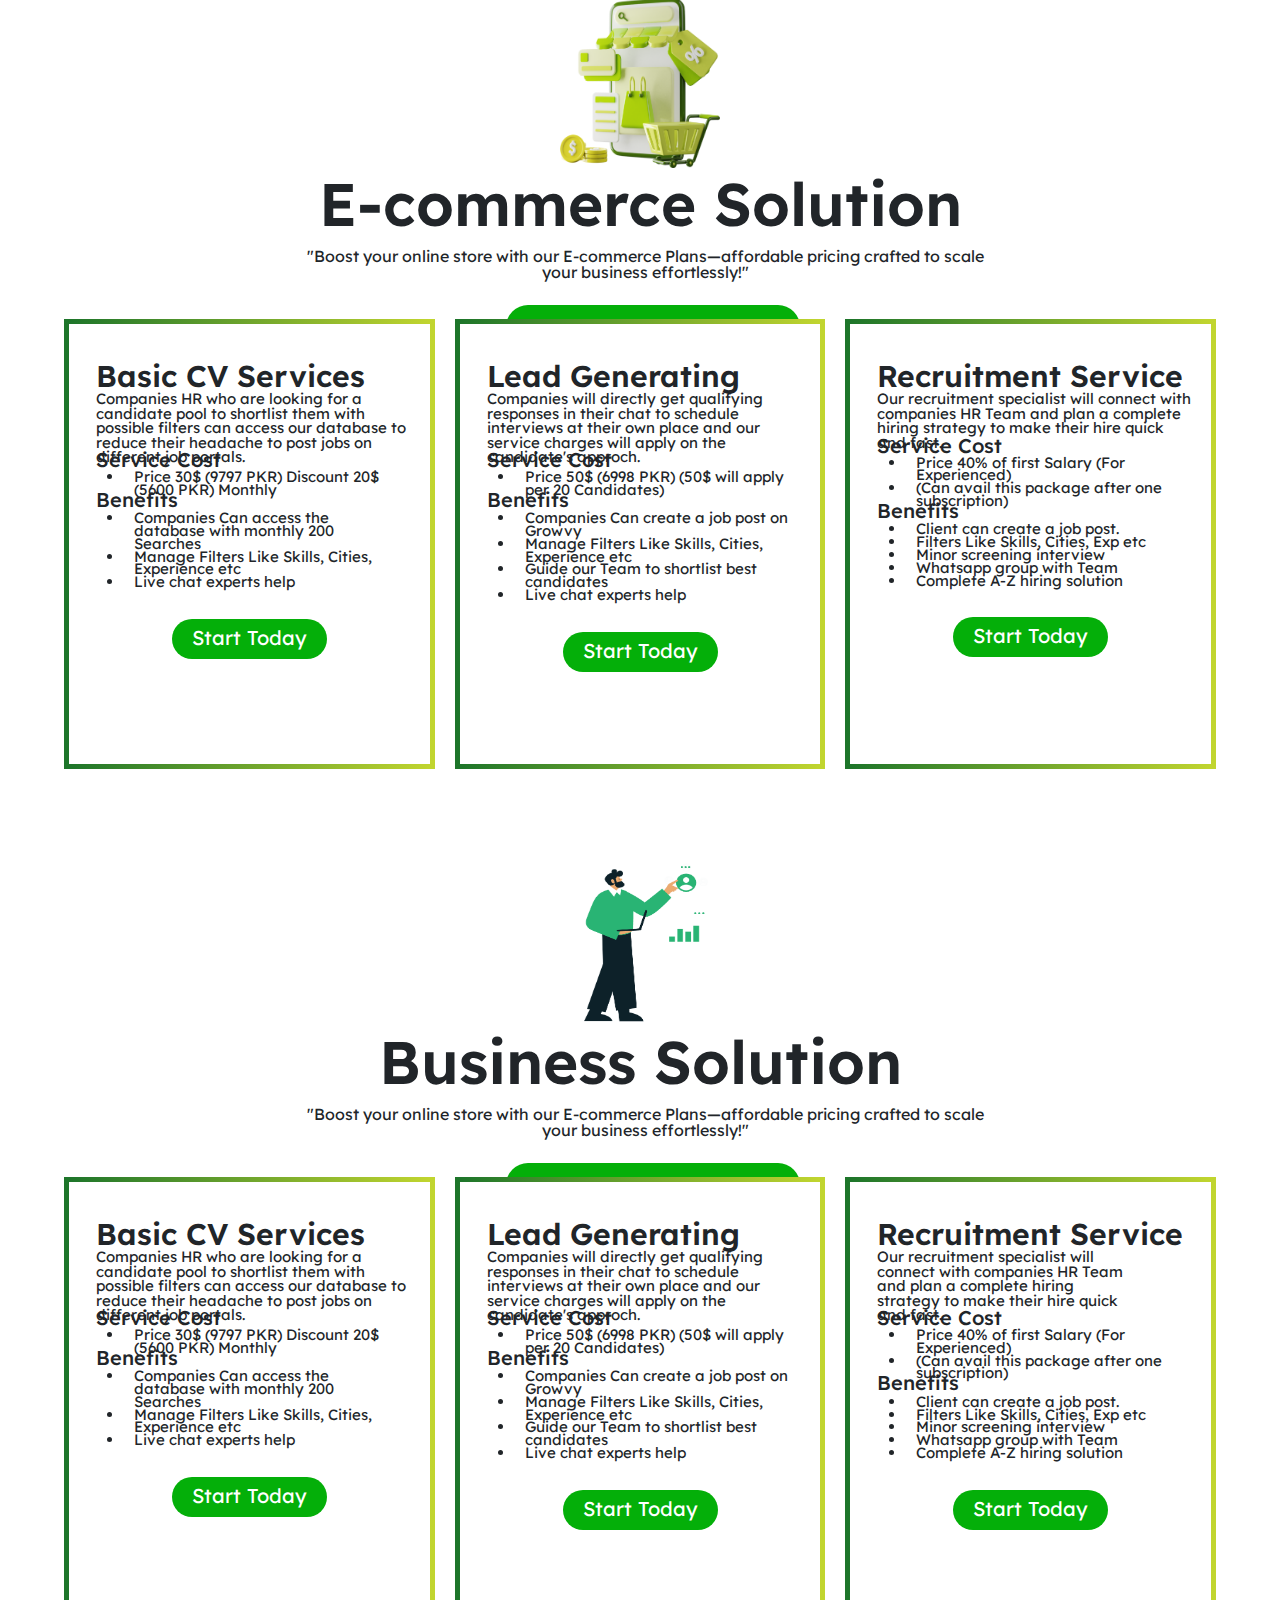
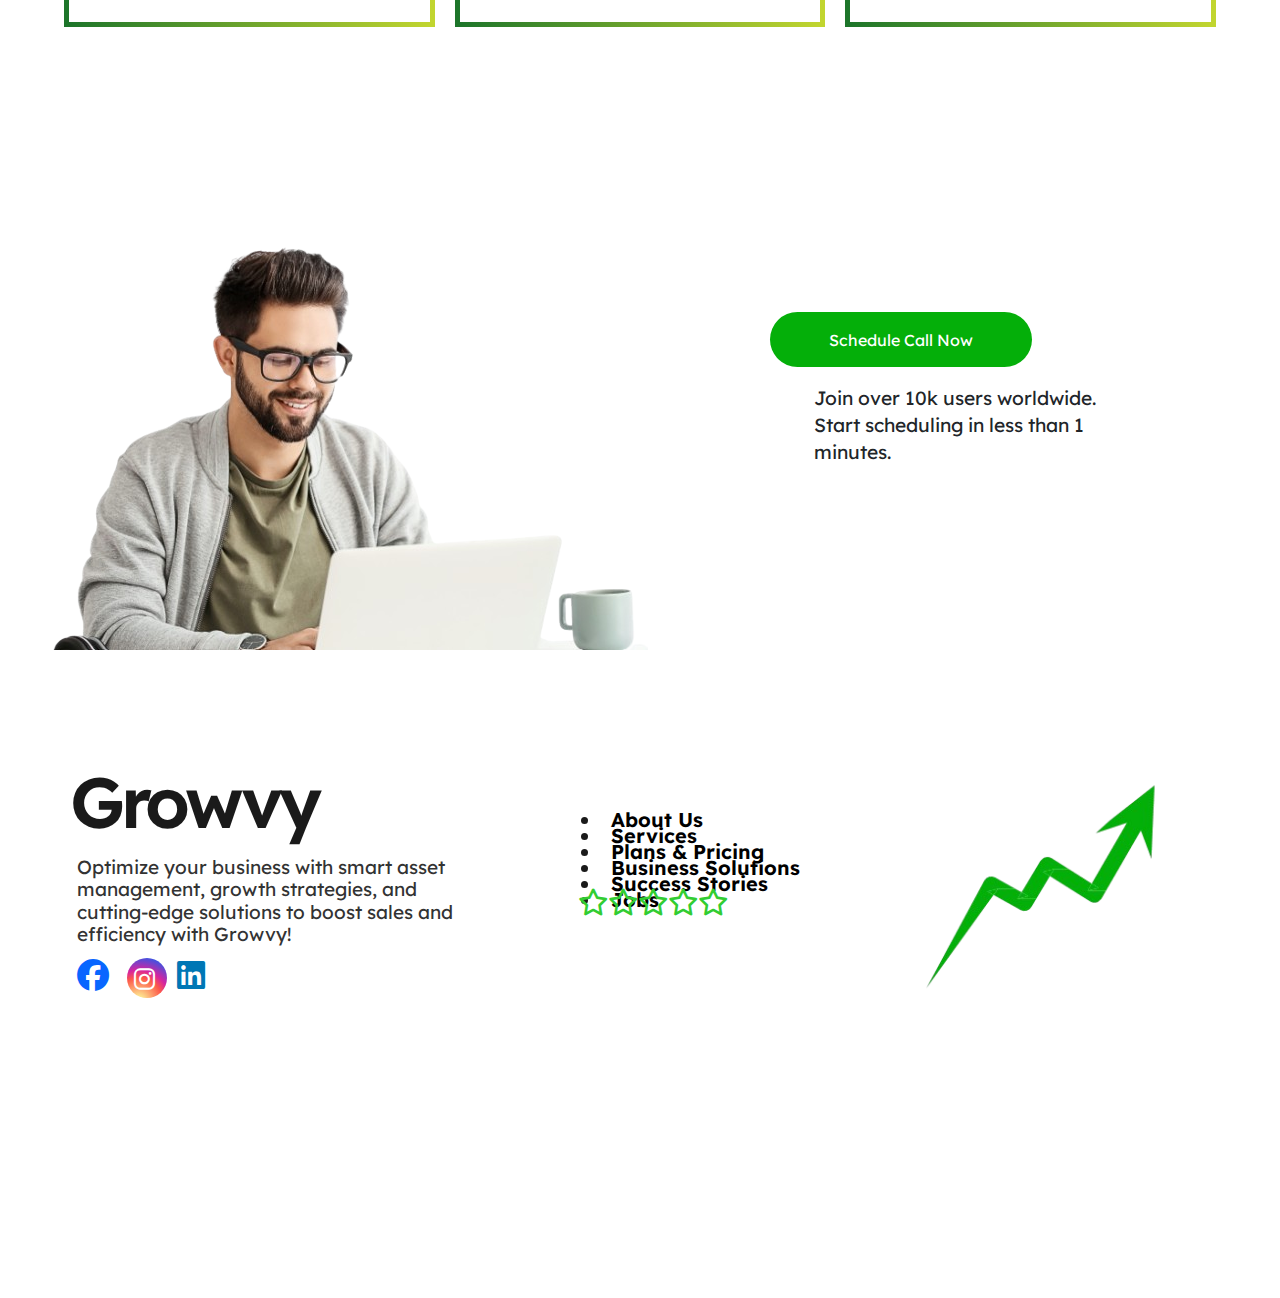
<file: pricing.html>
<!doctype html>
<html lang="en">
  <head>
    <title>Title</title>
    <!-- Required meta tags -->
    <meta charset="utf-8">
    <meta name="viewport" content="width=device-width, initial-scale=1, shrink-to-fit=no">

    <!-- Bootstrap CSS -->
    <link rel="stylesheet" href="https://stackpath.bootstrapcdn.com/bootstrap/4.3.1/css/bootstrap.min.css" integrity="sha384-ggOyR0iXCbMQv3Xipma34MD+dH/1fQ784/j6cY/iJTQUOhcWr7x9JvoRxT2MZw1T" crossorigin="anonymous">
    <link rel="preconnect" href="https://fonts.googleapis.com" />
    <link rel="preconnect" href="https://fonts.gstatic.com" crossorigin />
    <link
    href="https://fonts.googleapis.com/css2?family=Lexend:wght@100..900&family=Raleway:ital,wght@0,100..900;1,100..900&display=swap"
    rel="stylesheet"
    />
    <link
    rel="stylesheet"
    href="https://cdnjs.cloudflare.com/ajax/libs/font-awesome/6.7.2/css/all.min.css"
    integrity="sha512-Evv84Mr4kqVGRNSgIGL/F/aIDqQb7xQ2vcrdIwxfjThSH8CSR7PBEakCr51Ck+w+/U6swU2Im1vVX0SVk9ABhg=="
    crossorigin="anonymous"
    referrerpolicy="no-referrer"
    />
    <link rel="stylesheet" href="./pricing.style.css">
  </head>
  <style>
    @media only screen and  (min-width:360px) and (max-width: 428px) {
        
        #pricing-page6 button {
            position: relative;
        top: 190vw;
        left: 111vw;
        width: 71vw;
        height: 10vh;
      }

      #pricing-page6 p {
        position: relative;
        top: 262vw;
        left: 42vw;
        text-align: center;
        width: 112vw;
      }
      #pricing-page6 img {
        position: relative;
        top: 274vw;
        left: 7vw;
        text-align: center;
      }
      .pricing-footer {
        display: flex;
        flex-direction: column;
        position: relative;
        top: 170vh;
      }
      .pricing-footer .left-section {
        position: relative;
        top: 38vh;
        text-align: center;
        left: 60vw;
      }

      .pricing-footer .social-icons {
        left: 20vh;
        top: 10vw;
      }

      .pricing-footer .middle-section {
        position: relative;
        top: 19vh;
        left: -18vw;
      }
      .stars {
        left: 106vw;
        top: -12vh;
      }
      .right-section img {
        left: 122vw;
        top: -19vh;
      }   
      #pricing-page2{
        width:202vw ;
      }     
      #pricing-page3, #pricing-page4, #pricing-page5 img{
        position: relative;
        left: 49vw;
      }
      .price-range{
        display: flex;
        flex-direction: column;
      }

      #pricing-page3 .cv-box1{
        position: relative;
        top: 79vh;
        left: -43vw;
        width: 75vw;
        height: 75vh;
      }

      #pricing-page3 .lg-box1{
        position: relative;
        left: 43vw;
        width: 75vw;
        height: 75vh;
      }
      #pricing-page3 .rs-box1{
        position: relative;
        left: 0vw;
        top: 11vh;
        width: 75vw;
        height: 75vh;
      }
      
      #pricing-page4 .cv-box2{
        position: relative;
        top: 166vh;
        left: -43vw;
        width: 75vw;
        height: 75vh;
      }

      #pricing-page4 .lg-box2{
        position: relative;
        left: 43vw;
        top: 87vh;
        height: 75vh;
        width: 75vw;
      }
      #pricing-page4 .rs-box2{
        position: relative;
        left: 0vw;
        width: 75vw;
        height: 75vh;
        top: 97vh;      }
      #pricing-page4 img{
        position: relative;
        top: 91vh;
      }
      #pricing-page4 h1{
        position: relative;
        top: 90vh;
    }
    #pricing-page4 .main-p{
        position: relative;
        top: 90vh;
    }
    #pricing-page4 button{
        position: relative;
        top: 90vh;
    }
    #pricing-page5 img{
        position: relative;
        top: 181vh;
      }
      #pricing-page5 h1{
        position: relative;
        top: 180vh;
        left: 47vw;
    }
    #pricing-page5 .main-p{
        position: relative;
        top: 179vh;
        left: 48vw;
    }
    #pricing-page5 button{
        position: relative;
        top: 179vh;
        left: 52vw;
    }
    #pricing-page5 .cv-box3{
      height: 75vh;   position: relative;
        top: 252vh;
        left: 5vw;
        width: 75vw;
      }

      #pricing-page5 .lg-box3{
        position: relative;
        left: 90vw;
        height: 75vh;       width: 75vw;
        top: 173vh;
      }
      #pricing-page5 .rs-box3{
       
        
         position: relative;
        left: 48vw;
        width: 75vw;
        height: 75vh;
        top: 184vh;
    }
    .price-range h2{
      position: relative;
        top: 0vh;
        text-align: center;
        line-height: 1.5rem;
    }
    .price-range .cv-box1 p{
      font-size: 12px;
        position: relative;
        top: -2vh;
        left: -2vw;


    }

    .price-range .cv-box1 h3{
      position: relative;
      top: -4vh;
    }
    .price-range .lg-box1 h3{
      position: relative;
      top: -4vh;
    }
    .price-range .lg-box1 p{
      font-size: 12px;
        position: relative;
        top: -2vh;
        left: -2vw;
    }





.cv-box1 #benefits{
  top: -8vh;
}
.lg-box1 #benefits{
  top: -8vh;
}
.cv-box2 p{
  font-size: 12px;
  position: relative;
  top: -1vh;

}
.cv-box2 h3{
  position: relative;
  top: -4vh;
}
.lg-box2 p{
  font-size: 12px;
  position: relative;
         top: -1vh;

}
.lg-box2 h3{
  position: relative;
  top: -4vh;
}
.cv-box2 li{
font-size: 12px;
position: relative;
top: -5vh;
}
.lg-box2 li{
font-size: 12px;
position: relative;
top: -5vh;
}

.cv-box2 #benefits{
position: relative;
top: -7vh;
}
.lg-box2 #benefits{
position: relative;
top: -7vh;
}

#pricing-page4  .st-btn5{
position: relative;
top: -2.8vh;

}

.rs-box2 h2{
text-align: center;

}
.rs-box2 p{
position: relative;
top: -1vh;
font-size: 12px;
}
.rs-box3 h2{
text-align: center;

}
.rs-box3 p{
position: relative;
top: -1vh;
font-size: 12px;
}

.cv-box3 p{
position: relative;
top: -1vh;
font-size: 12px;
}

.lg-box3 p{
position: relative;
top: -1vh;
font-size: 12px;
}
.rs-box2 .sc-head2{
position: relative;
top: -4vh;
}

.rs-box2 li{
font-size: 12px;
position: relative;
top: -5vh;
}
.rs-box2 #benefits{
position: relative;
top: -7vh;
}
.rs-box3 li{
font-size: 12px;
position: relative;
top: -5vh;
}
.cv-box3 #sc-head3{
position: relative;
top: -3.5vh;
}

.lg-box3 #sc-head4{
position: relative;
top: -3.5vh;
}
.cv-box3  li{
font-size: 12px;
position: relative;
top: -5vh;
}
.lg-box3  li{
font-size: 12px;
position: relative;
top: -5vh;
}
.cv-box3 #benefits{
position: relative;
top: -7vh;
}
.lg-box3 #benefits{
position: relative;
top: -7vh;
}
.st-btn8{
position: relative;
top: -2.9vh;

}
.rs-box3 #benefits{
position: relative;
top: -7vh;
}
.rs-box3 .sc-head2{
position: relative;
top: -4vh;
}
.st-btn9{
position: relative;
top:-2vh;
}
.cv-box1 li{
  font-size: 12px;
  position:relative; 
  top: -5vh;
}

.lg-box1 li{
  font-size: 12px;
  position:relative; 
  top: -5vh;
}
.st-btn2{
  position: relative;
  top: -2vh;}

  .st-btn1{
    position: relative;
    top: 0.8vh;
  }
  .rs-box1 h2{
    text-align: center;
  
  }
  .rs-box1 p{
    text-align: center;
          font-size: 12px;
          position: relative;
          top: -1vh;
          left: -3vw;
        
        }
  .sc h3{
    position: relative;
  top: -4vh;
  }
  .rs-box1 li{
    position: relative;
          top: -5vh;
          font-size: 12px;
  }
  .ben-sec #benefits{
    position: relative;
    top: -7vh;
  }
  .st-btn3{
    top: -3vh;
          position: relative;
          display: grid;
          left: 1vw;
  
  }
    }

    @media only screen and  (min-width: 600px ) and (max-width: 720px){
#pricing-page2{
  width: 144vw;
}
#pricing-page3{
  display: flex;
  flex-direction: column;
  align-items: center;
  position: relative;
  left: 24vw;
}
#pricing-page3 .price-range p{
  font-size: 12px;
  position: relative;
  top: -2vh;

}
#pricing-page3 li{
  font-size: 12px;
 
position: relative;
top: -2vh;
}
.cv-box1 h2
{
  position: relative;
        top: -2vh;

        line-height: 1rem;
}
.lg-box1 h2
{
  position: relative;
        top: -2vh;

        line-height: 1rem;
}

.rs-box1 h2
{
  position: relative;
        top: -2vh;

        line-height: 1rem;
}
#pricing-page3 .price-range{
  width: 131vw;
}

.price-range h3{
  position: relative;
  top: -2vh;
}
.price-range .ben-sec li{
  line-height: 0.7rem;
}
.price-range #benefits{
  position: relative;
  top: -4vh;
}
.price-range .st-btn1{
top: 5vh;

}
.price-range .st-btn2{
top:2vh ;

}

#pricing-page4
{
  display: flex;
  flex-direction: column;
  align-items: center;
  position: relative;
  left: 24vw;
}
#pricing-page4 .price-range{
  width: 131vw;
}
#pricing-page4 .price-range h2{
  top: -2vh;
}
#pricing-page4 .price-range p{
  font-size: 12px;
  position: relative;
  top: -2vh;

}
#pricing-page4 li{
  font-size: 12px;
position: relative;
top: -2vh;
}
.price-range .ben-sec2 li{
  line-height: 0.7rem;
}

.price-range .st-btn4{
  top: 5vh;
}

.price-range .st-btn5{
  top: 2vh;
}
.price-range .st-btn6{
  top: 1vh;
}





#pricing-page5
{
  display: flex;
  flex-direction: column;
  align-items: center;
  position: relative;
  left: 24vw;
}
#pricing-page5 .price-range{
  width: 131vw;
}
#pricing-page6 p{
  top: -75vh;
  text-align: center;
  left: 24vw;
}
#pricing-page6 button{
  width: 57vw;
        height: 10vh;
        top: -114vw;
        left: 75vw;
}
#pricing-page5 .price-range h2{
  top: -2vh;
}
#pricing-page5 .price-range p{
  font-size: 12px;
  position: relative;
  top: -2vh;

}
#pricing-page5 .price-range li{
  font-size: 12px;
position: relative;
top: -2vh;
}

.price-range .rs-box3 #benefits-list li{
  line-height: 0.6rem;}
.price-range .st-btn7{
  position: relative;
  top: 5vh;
}
.price-range .st-btn8{
  top: 2vh;

}
.price-range .st-btn9{
  top: 1vh;

}
    }
 
  </style>
  <body>

    <div id="page1">
        <nav>
          <ul>
            <li><a href="./index.html">Home</a></li>
            <li><a href="./jobs.html">Jobs</a></li>
            <li><a href="./success.html">Success</a></li>
            <li><a href="./services.html">Services</a></li>
            <li><a href="./pricing.html">Pricing</a></li>
          </ul>
        </nav>
     
        </div>
    <div id="pricing-page2">
  <h1>Pricing</h1>
  <p>"Discover flexible pricing plans tailored to your needs—start growing with us today!"</p>
  </div>
  <div id="pricing-page3">
    <img src="./images/13 (1).png" alt="">
    <h1>Recruitment Solution</h1>
    <p class="main-p">"Unlock seamless hiring with our tailored Recruitment Plans—flexible pricing designed to
  find your perfect talent, fast!"</p>
  <button><a href="./pricing.html">Plans</a></button>
  
  <div class="price-range">
  
    <div class="box cv-box1" >
      
      <h2>Basic CV Services</h2>
    <p>Companies HR who are looking for
  a candidate pool to shortlist them
  with possible filters can access our
  database to reduce their
  headache to post jobs on different
  job portals.</p>
  
  <h3>Service Cost</h3>
  
  <ul><li>Price 30$ (9797 PKR) Discount
  20$ (5600 PKR) Monthly</li>
  
  </ul>
  
  
  <h3 id="benefits" class="benefits1">Benefits</h3>
  
  <ul id="benefits-list"><li>Companies Can access the
  database with monthly 200
  Searches</li>
  <li>Manage Filters Like Skills, Cities,
  Experience etc</li>
  
  <li>Live chat experts help</li></ul>
  <buttton class="start-today-btn st-btn1">
    <a href="./services.html">Start Today</a>
  </buttton>
  </div>
    <div class="box lg-box1"><h2>Lead Generating</h2>
    <p>Companies will directly get
  qualifying responses in their chat
  to schedule interviews at their own
  place and our service charges will
  apply on the candidate's approch.</p>
  
  <h3>Service Cost</h3>
  
  <ul><li>Price 50$ (6998 PKR)
  (50$ will apply per 20 Candidates)</li>
  
  </ul>
  
  
  <h3 id="benefits" class="benefits1">Benefits</h3>
  
  <ul id="benefits-list"><li>Companies Can create a job
  post on Growvy</li>
  <li>Manage Filters Like Skills, Cities,
  Experience etc</li>
  <li>Guide our Team to shortlist
  best candidates</li>
  <li>Live chat experts help</li></ul>
  <buttton class="start-today-btn st-btn2">
    <a href="./services.html">Start Today</a>
  </buttton>
  </div>
    <div class="box rs-box1"><h2>Recruitment Service</h2>
    <p>Our recruitment specialist will 
  connect with companies HR Team 
  and plan a complete hiring 
  strategy to make their hire quick
  <br>
  and fast.</p>
  <div class="sc">
    <h3>Service Cost</h3>
    <ul><li>Price 40% of first Salary (For Experienced)</li>
    <li>(Can avail this package after
    one subscription)</li></ul>

  </div>
  <div class="ben-sec">

    <h3 id="benefits" class="benefits1">Benefits</h3>
    <ul id="benefits-list"><li>Client can create a job post.</li>
    <li>Filters Like Skills, Cities, Exp etc</li>
    <li>Minor screening interview</li>
    <li>Whatsapp group with Team</li>
    <li>Complete A-Z hiring solution</li></ul>
  </div>
  <buttton class="start-today-btn st-btn3">
    <a href="./services.html">Start Today</a>
  </buttton>
  </div>
  </div>
  </div>
     <div id="pricing-page4">
    <img src="./images/14.png" alt="">
    <h1>E-commerce Solution</h1>
    <p class="main-p">"Boost your online store with our E-commerce Plans—affordable pricing crafted to scale
  <br>
  your business effortlessly!"</p>
  <button><a href="./pricing.html">Plans</a></button>
  <div class="price-range">
  
    <div class="box cv-box2" ><h2>Basic CV Services</h2>

    <p>Companies HR who are looking for
  a candidate pool to shortlist them
  with possible filters can access our
  database to reduce their
  headache to post jobs on different
  job portals.</p>
 

    <h3>Service Cost</h3>
    <ul><li>Price 30$ (9797 PKR) Discount
    20$ (5600 PKR) Monthly</li>
    
    </ul>
    

  
  
  <h3 id="benefits" class="benefits2">Benefits</h3>
  
  <ul id="benefits-list"><li>Companies Can access the
  database with monthly 200
  Searches</li>
  <li>Manage Filters Like Skills, Cities,
  Experience etc</li>
  
  <li>Live chat experts help</li></ul>
  <buttton class="start-today-btn st-btn4">
    <a href="./services.html">Start Today</a>
  </buttton>
  </div>
  
    <div class="box lg-box2"><h2>Lead Generating</h2>
    <p>Companies will directly get 
  qualifying responses in their chat 
  to schedule interviews at their own 
  place and our service charges will 
  apply on the candidate's approch.</p>
  
  <h3>Service Cost</h3>
  
  <ul><li>Price 50$ (6998 PKR)
  (50$ will apply per 20 Candidates)</li>
  
  </ul>
  <h3 id="benefits" class="benefits2" >Benefits</h3>
  
  <ul id="benefits-list"><li>Companies Can create a job
  post on Growvy</li>
  <li>Manage Filters Like Skills, Cities,
  Experience etc</li>
  <li>Guide our Team to shortlist
  best candidates</li>
  <li>Live chat experts help</li></ul>
  <buttton class="start-today-btn st-btn5">
    <a href="./services.html">Start Today</a>
  </buttton>
  </div>

  
  
    <div class="box rs-box2"><h2>Recruitment Service</h2>
    <p>Our recruitment specialist will 
  connect with companies HR Team 
  and plan a complete hiring 
  strategy to make their hire quick
  
  and fast.</p>
  <h3 class="sc-head2">Service Cost</h3>
  <ul><li>Price 40% of first Salary (For Experienced)</li>
  <li>(Can avail this package after
  one subscription)</li></ul>
  <h3 id="benefits">Benefits</h3>
  <ul id="benefits-list" class="ben-sec2"><li>Client can create a job post.</li>
  <li>Filters Like Skills, Cities, Exp etc</li>
  <li>Minor screening interview</li>
  <li>Whatsapp group with Team</li>
  <li>Complete A-Z hiring solution</li></ul>
  <buttton class="start-today-btn st-btn6">
    <a href="./services.html">Start Today</a>
  </buttton>
  </div>
  </div>
</div>

  <div id="pricing-page5">
    <img src="./images/5.png" alt="">
    <h1>Business Solution</h1>
    <p class="main-p">"Boost your online store with our E-commerce Plans—affordable pricing crafted to scale
  <br>
  your business effortlessly!"</p>
  <button><a href="./pricing.html">Plans</a></button>
  <div class="price-range">
  
    <div class="box cv-box3" ><h2>Basic CV Services</h2>
    <p>Companies HR who are looking for
  a candidate pool to shortlist them
  with possible filters can access our
  database to reduce their
  headache to post jobs on different
  job portals.</p>
  
  <h3 id="sc-head3"> Service Cost</h3>
  
  <ul><li>Price 30$ (9797 PKR) Discount
  20$ (5600 PKR) Monthly</li>
  
  </ul>
  
  
  <h3 id="benefits">Benefits</h3>
  
  <ul id="benefits-list"><li>Companies Can access the
  database with monthly 200
  Searches</li>
  <li>Manage Filters Like Skills, Cities,
  Experience etc</li>
  
  <li>Live chat experts help</li></ul>
  <buttton class="start-today-btn st-btn7">
    <a href="./services.html">Start Today</a>
  </buttton>
  </div>
  
    <div class="box lg-box3"><h2>Lead Generating</h2>
    <p>Companies will directly get 
  qualifying responses in their chat 
  to schedule interviews at their own 
  place and our service charges will 
  apply on the candidate's approch.</p>
  
  <h3 id="sc-head4">Service Cost</h3>
  
  <ul><li>Price 50$ (6998 PKR)
  (50$ will apply per 20 Candidates)</li>
  
  </ul>
  
  
  <h3 id="benefits">Benefits</h3>
  
  <ul id="benefits-list"><li>Companies Can create a job
  post on Growvy</li>
  <li>Manage Filters Like Skills, Cities,
  Experience etc</li>
  <li>Guide our Team to shortlist
  best candidates</li>
  <li>Live chat experts help</li></ul>
  <buttton class="start-today-btn st-btn8">
    <a href="./services.html">Start Today</a>
  </buttton>
  </div>
  
    <div class="box rs-box3"><h2>Recruitment Service</h2>
    <p>Our recruitment specialist will <br>
  connect with companies HR Team <br>
  and plan a complete hiring <br>
  strategy to make their hire quick
  <br>
  and fast.</p>
  <h3 class="sc-head2">Service Cost</h3>
  <ul><li>Price 40% of first Salary (For Experienced)</li>
  <li>(Can avail this package after
  one subscription)</li></ul>
  <h3 id="benefits">Benefits</h3>
  <ul id="benefits-list"><li>Client can create a job post.</li>
  <li>Filters Like Skills, Cities, Exp etc</li>
  <li>Minor screening interview</li>
  <li>Whatsapp group with Team</li>
  <li>Complete A-Z hiring solution</li></ul>
  <buttton class="start-today-btn st-btn9">
    <a href="./services.html">Start Today</a>
  </buttton>
  </div>
  </div>
  
  </div>








   <div id="pricing-page6">
        <div class="container-fluid">
          <div class="row">
            <div class="col-md-6">
              <img src="./images/7.png" alt="" id="footer-img" />
            </div>
            <div class="col-md-6">
              <button><a href="#">Schedule Call Now</a></button>
              <p>
                Join over 10k users worldwide. <br />
                Start scheduling in less than 1 <br />
                minutes.
              </p>
            </div>
          </div>
        </div>
      </div>














      <div class="pricing-footer">
        <div class="left-section">
          <div class="logo">Growvy</div>
          <div class="tagline">
            Optimize your business with smart asset management, growth strategies,
            and cutting-edge solutions to boost sales and efficiency with Growvy!
          </div>
          <div class="social-icons">
            <a href="https://www.facebook.com/">
              <i class="fa-brands fa-facebook fa-2xl" style="color: #0866ff"></i>
            </a>
            <a
              href="
            https://www.instagram.com/"
            >
              <p id="instagram">
                <i class="fa-brands fa-instagram fa-xl"></i>
              </p>
            </a>
            <a
              href="
          https://www.linkedin.com/"
              id="linkedin"
            >
              <i
                class="fa-brands fa-linkedin fa-2xl"
                style="color: #0077b5; border-radius: 100px"
              ></i>
            </a>
          </div>
        </div>
  
        <div class="middle-section">
          <ul>
            <li><a href="#">About Us</a></li>
            <li><a href="./services.html">Services</a></li>
            <li><a href="./pricing.html">Plans & Pricing</a></li>
            <li><a href="./services.html">Business Solutions</a></li>
            <li><a href="./success.html">Success Stories</a></li>
            <li><a href="./jobs.html">Jobs</a></li>
          </ul>
          <div class="stars">
            <i class="fa-regular fa-star"></i>
            <i class="fa-regular fa-star"></i>
            <i class="fa-regular fa-star"></i>
            <i class="fa-regular fa-star"></i>
            <i class="fa-regular fa-star"></i>
          </div>
        </div>
  
        <div class="right-section">
          <img src="./images/8.png" alt="Growth Arrow" />
        </div>
      </div>


      
    <!-- Optional JavaScript -->
    <!-- jQuery first, then Popper.js, then Bootstrap JS -->
    <script src="https://code.jquery.com/jquery-3.3.1.slim.min.js" integrity="sha384-q8i/X+965DzO0rT7abK41JStQIAqVgRVzpbzo5smXKp4YfRvH+8abtTE1Pi6jizo" crossorigin="anonymous"></script>
    <script src="https://cdnjs.cloudflare.com/ajax/libs/popper.js/1.14.7/umd/popper.min.js" integrity="sha384-UO2eT0CpHqdSJQ6hJty5KVphtPhzWj9WO1clHTMGa3JDZwrnQq4sF86dIHNDz0W1" crossorigin="anonymous"></script>
    <script src="https://stackpath.bootstrapcdn.com/bootstrap/4.3.1/js/bootstrap.min.js" integrity="sha384-JjSmVgyd0p3pXB1rRibZUAYoIIy6OrQ6VrjIEaFf/nJGzIxFDsf4x0xIM+B07jRM" crossorigin="anonymous"></script>
  </body>
</html>
</file>
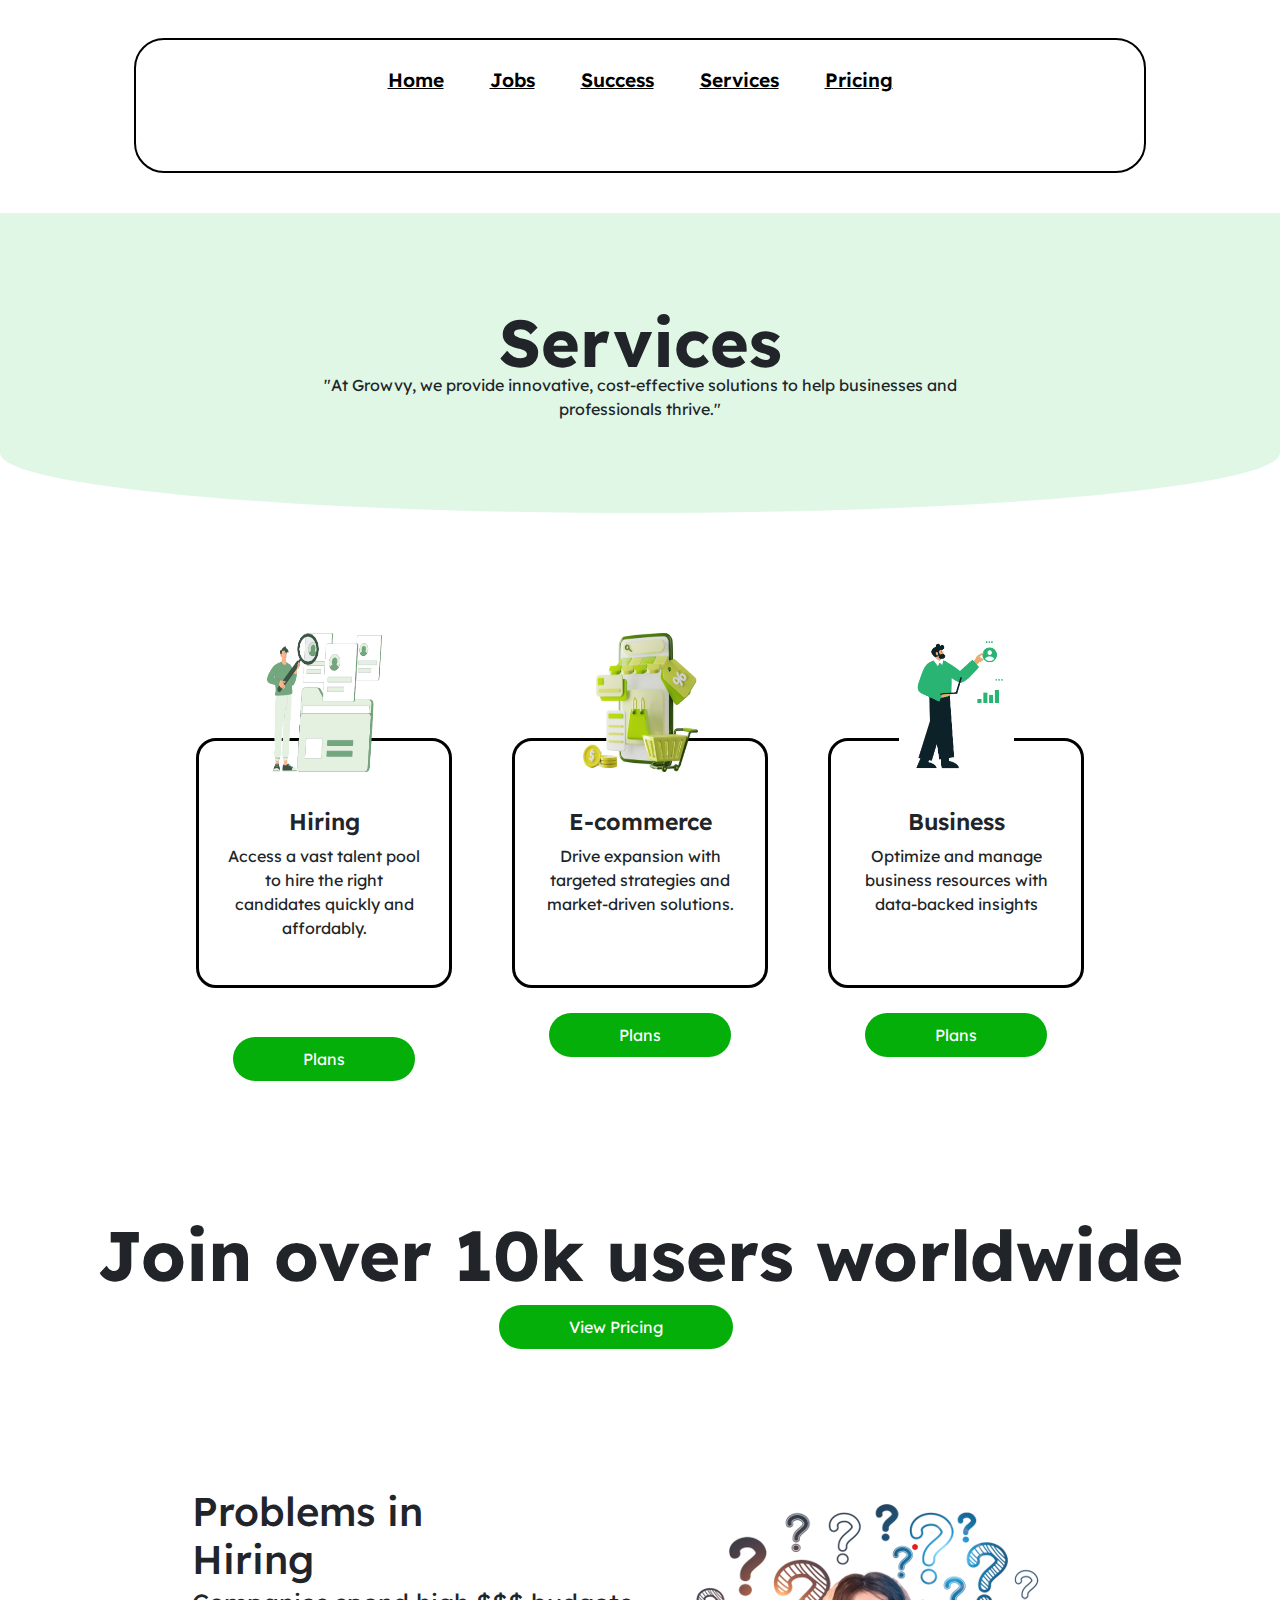
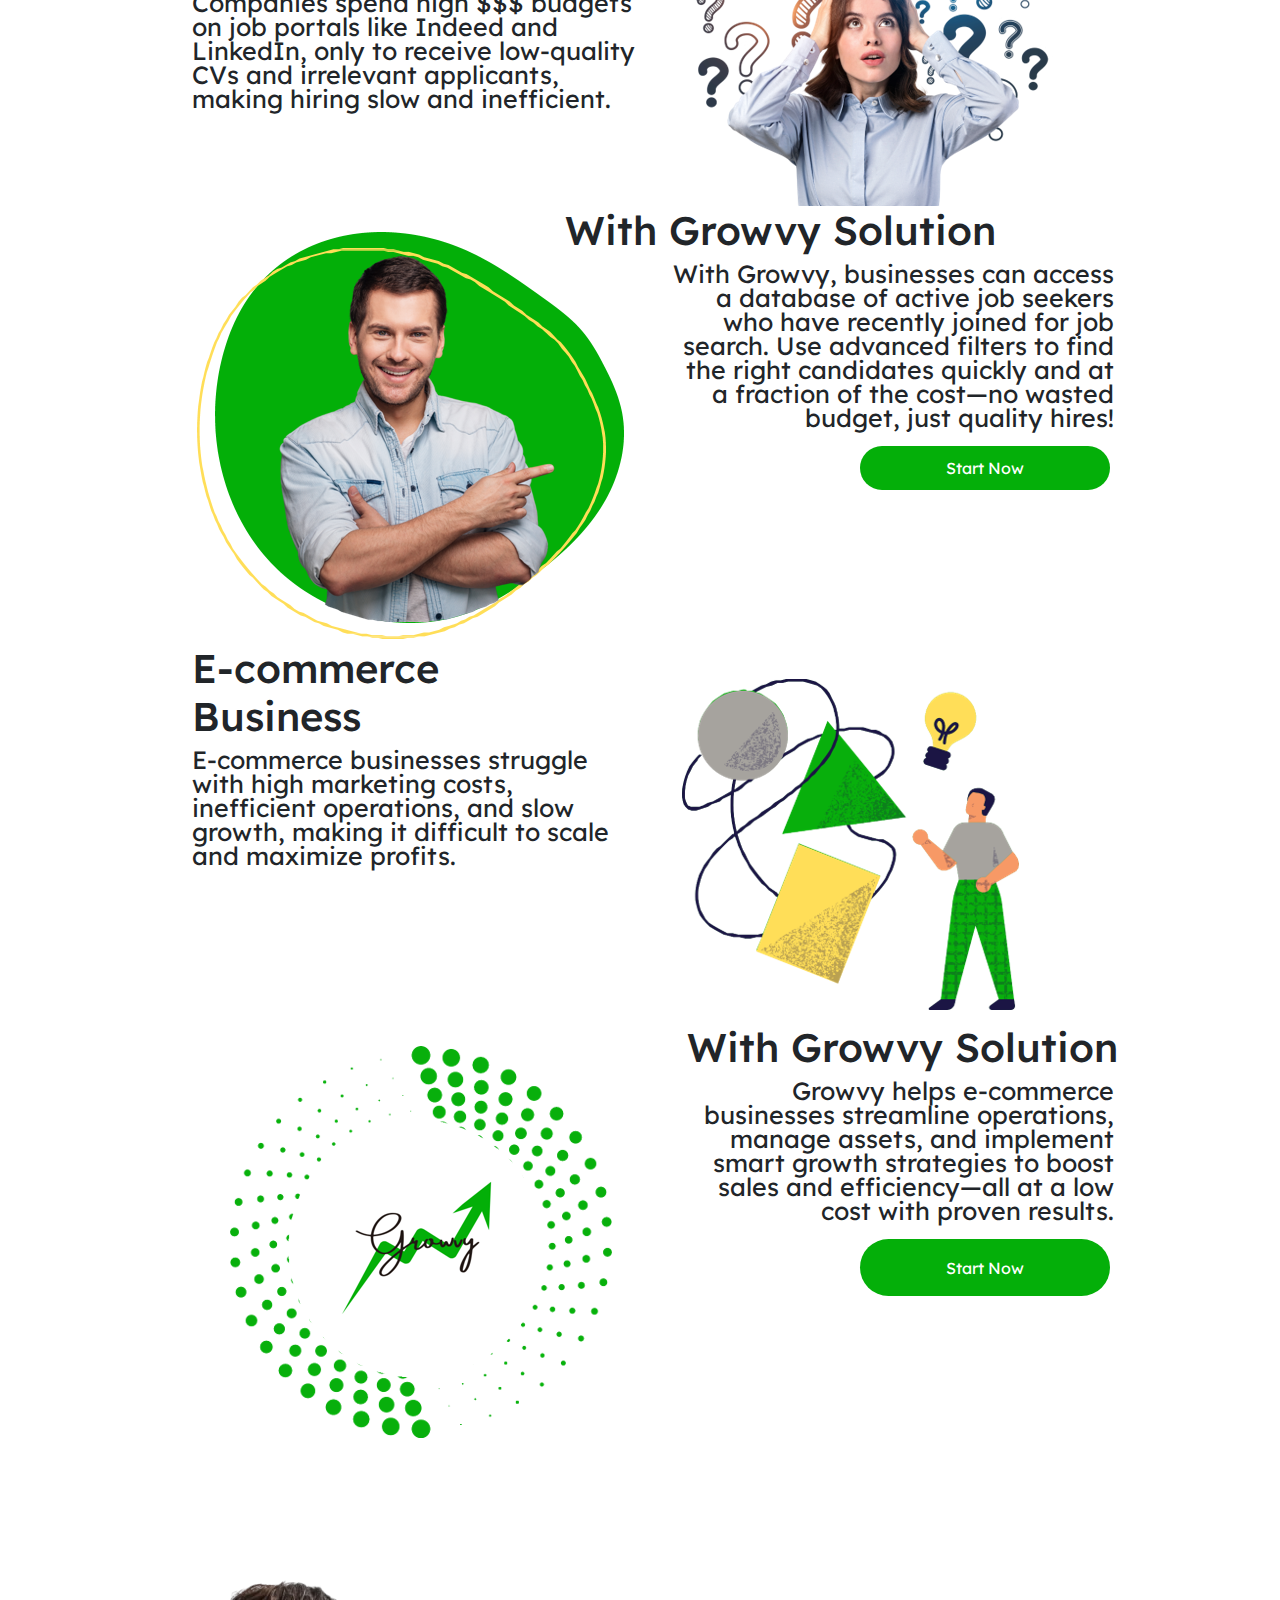
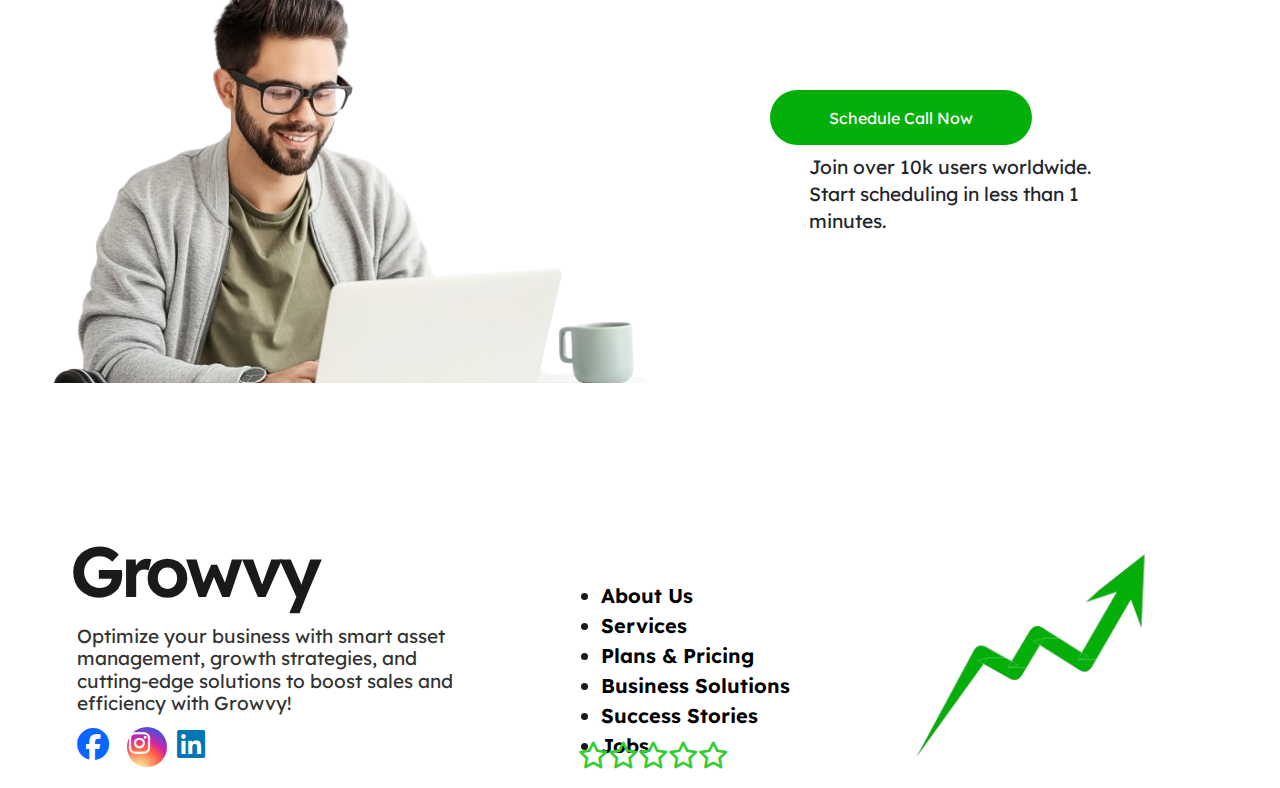
<file: services.html>
<!DOCTYPE html>
<html lang="en">
  <head>
    <title>Title</title>
    <!-- Required meta tags -->
    <meta charset="utf-8" />
    <meta
      name="viewport"
      content="width=device-width, initial-scale=1, shrink-to-fit=no"
    />

    <!-- Bootstrap CSS -->
    <link
      rel="stylesheet"
      href="https://stackpath.bootstrapcdn.com/bootstrap/4.3.1/css/bootstrap.min.css"
      integrity="sha384-ggOyR0iXCbMQv3Xipma34MD+dH/1fQ784/j6cY/iJTQUOhcWr7x9JvoRxT2MZw1T"
      crossorigin="anonymous"
    />

    <link rel="preconnect" href="https://fonts.googleapis.com" />
    <link rel="preconnect" href="https://fonts.gstatic.com" crossorigin />
    <link
      href="https://fonts.googleapis.com/css2?family=Lexend:wght@100..900&family=Raleway:ital,wght@0,100..900;1,100..900&display=swap"
      rel="stylesheet"
    />
    <link
      rel="stylesheet"
      href="https://cdnjs.cloudflare.com/ajax/libs/font-awesome/6.7.2/css/all.min.css"
      integrity="sha512-Evv84Mr4kqVGRNSgIGL/F/aIDqQb7xQ2vcrdIwxfjThSH8CSR7PBEakCr51Ck+w+/U6swU2Im1vVX0SVk9ABhg=="
      crossorigin="anonymous"
      referrerpolicy="no-referrer"
    />
    <link rel="stylesheet" href="./services.style.css" />
  </head>
  <style>
    @media only screen and (min-width: 360px) and (max-width: 428px) {
      #services-page2 {
        background-color: #e0f7e6;
        border-bottom-left-radius: 50% 20%;
        border-bottom-right-radius: 50% 20%;
        position: relative;
        width: 231vw;
      }

      .container {
        display: flex;
        flex-direction: column;
        position: relative;
        /* width: auto; */
        gap: 88px;
        align-items: center;
        justify-content: center;
      }
      .box1 {
        width: 105%;
        height: 30%;
        margin-bottom: 75px;
        position: relative;
        left: 64vw;
        top: 48vh;
      }
      .box1 img {
        position: relative;
        width: 38%;
        height: 64%;
      }

      .box1 button {
        top: -8vh;
      }
      .box1 p {
        text-align: center;
        position: relative;
        top: -11vh;
      }

      .networking-head {
        top: 87vh;
        position: relative;
        text-align: center;
        width: 230%;
      }
      #view-pricing-btn {
        left: 77vw;
        top: 89vh;
      }
      #services-page3 .ph {
        position: relative;
        top: 147vh;
        width: 250%;
        text-align: center;
        left: 26vw;
      }
      .ph p {
        position: relative;
        width: 138vw;
        left: 20vw;
      }
      .ph #ph-head {
        text-align: center;
        position: relative;
        top: 23vh;
        left: -60vw;
      }
      #services-page3 .PH-img {
        position: relative;
        left: 19vw;
        top: 50vh;
      }
      .gs h1 {
        position: relative;
        top: 85vh;
        left: 116vw;
      }
      #services-page3 .gs p {
        text-align: right;
        width: 138vw;
        top: 51vh;
        left: -27vw;
        position: relative;
      }
      #services-page3 .gs-img {
        position: relative;
        top: 80vh;
        left: 17vw;
      }
      .gs #gs-btn {
        top: 50vh;
        left: 35vw;
        height: 11vh;
        width: 85vw;
      }
      #services-page3 .ec-img {
        position: relative;
        top: -1vh;
        left: 16vw;
      }

      .ec {
        position: relative;
        top: 140vh;
      }
      .ec h1 {
        width: 172vw;
        position: relative;
        left: -20vw;
      }
      .ec p {
        position: relative;
        left: 69vw;
        width: 121vw;
        top: -31vh;
      }

      #services-page6 button {
        position: relative;
        top: -68vw;
        left: 126vw;
        width: 71vw;
        height: 10vh;
      }

      #services-page6 p {
        position: relative;
        top: -8vw;
        left: 47vw;
        text-align: center;
        width: 100vw;
      }
      #services-page6 img {
        position: relative;
        top: -1vw;
        left: 7vw;
        text-align: center;
      }
      #services-footer {
        display: flex;
        flex-direction: column;
        position: relative;
        top: -40vh;
      }
      #services-footer .left-section {
        position: relative;
        top: 38vh;
        text-align: center;
        left: 60vw;
      }

      #services-footer .social-icons {
        left: 26vh;
        top: 16vw;
      }

      #services-footer .middle-section {
        position: relative;
        top: 27vh;
        left: -8vw;
      }
      .stars {
        left: 106vw;
        top: -25vh;
      }
      .right-section img {
        left: 122vw;
        top: -19vh;
      }
      #services-page3 .wgs-img {
        position: relative;
        top: 41vh;
        left: 15vw;
      }

      #services-page3 .wgs-head {
        position: relative;
        top: 44vh;
        left: 101vw;
      }

      #services-page3 .wgs-p {
        width: 126vw;
        text-align: right;
        left: -32vw;
        position: relative;
        top: 11vh;
      }
      #services-page3 .wgs-btn {
        width: 85vw;
        top: 12vh;
        left: 24vw;
      }
    }

    @media only screen and (min-width: 600px) and (max-width: 720px) {
      #services-page2 {
        width: 144%;
      }
      .box1 {
        width: 34vw;
        left: 22vw;
        position: relative;
        top: -23vh;
      }
      .box1 p {
        font-size: 14px;
      }
      .box1 .pbtn1 {
        position: relative;
        top: -2vh;
      }
      .networking-head {
        top: -40vh;
        position: relative;
        left: 22vw;
        text-align: center;
      }
      #view-pricing-btn {
        top: -40vh;
        left: 48vw;
      }
      #services-page3 #ph-head {
        top: -20vh;
        position: relative;
        left: -16vw;
      }
      #services-page3 .PH-img {
        top: -77vh
;
        position: relative;
        left: 42vw;
      }
      #services-page3 .ph-p {
        top: -22vh;
        position: relative;
        left: -16vw;
      
      }
      #services-page3 .gs-heading{
        top: -158vh;
        left: 37vw;
        text-align: end;

      }
      #services-page3 .gs-img{

        top: -66vh;
        position: relative;
        left: -25vw;
}
#services-page3 .gs p{
  top: -158vh;
        position: relative;
        left: 49vw;

}
#services-page3 #gs-btn{
  top: -156vh;
        position: relative;
        left: 71vw;
}

#services-page3 .ec {
  top: -148vh;
        position: relative;
        left: -16vw;
        width: 71vw;
        z-index: 1;
}
#services-page3 .ec-img{
  top: -208vh;
        position: relative;
        left: 50vw;
}
#services-page3 .wgs-btn{
  position: relative;
        top: -282vh;
        left: 20vh;
        width: 55vw;
}
#services-page3 .wgs-p{
  position: relative;
        top: -287vh;
        left: 63vh;
}
#services-page3 .wgs-img{
  position: relative;
        top: -208vh;
        left: -22vh;
    }

#services-page3 .wgs-head{
  position: relative;
        top: -288vh;
        left: 46vw;
    }

#services-page6 img{
  position: relative;
  top: -268vh;
}

#services-page6 p{
  position: relative;
        top: -273vh;
        left: 23vw;
        text-align: center;
}
#services-page6 button{
  position: relative;
        top: -310vh;
        width: 48vw;
        height: 10vh;
        left: 81vw;

}
#services-footer{
  position: relative;
  top: -269vh;
}
#services-footer .stars{
  position: relative;
  left: 22vw;
}



}
  </style>

  <body>
    <div id="page1">
      <nav>
        <ul>
          <li><a href="./index.html">Home</a></li>
          <li><a href="./jobs.html">Jobs</a></li>
          <li><a href="./success.html">Success</a></li>
          <li><a href="./services.html">Services</a></li>
          <li><a href="./pricing.html">Pricing</a></li>
        </ul>
      </nav>
    </div>
    <div id="services-page2">
      <h1>Services</h1>
      <p>
        "At Growvy, we provide innovative, cost-effective solutions to help
        businesses and
        <br />
        professionals thrive."
      </p>
    </div>

    <div class="container">
      <div class="box1">
        <img src="./images/13 (1).png" alt="" />
        <h3>Hiring</h3>
        <p>
          Access a vast talent pool <br />
          to hire the right <br />
          candidates quickly and
          <br />
          affordably.
        </p>
        <button class="plan-btn pbtn1">
          <a href="#">Plans</a>
        </button>
      </div>

      <div class="box1">
        <img src="./images/14.png" alt="" />
        <h3>E-commerce</h3>
        <p>
          Drive expansion with <br />
          targeted strategies and <br />
          market-driven solutions.
        </p>

        <button class="plan-btn">
          <a href="#">Plans</a>
        </button>
      </div>

      <div class="box1">
        <img src="./images/5.png" alt="" />
        <h3>Business</h3>
        <p>
          Optimize and manage <br />
          business resources with <br />
          data-backed insights
        </p>

        <button class="plan-btn">
          <a href="#">Plans</a>
        </button>
      </div>
    </div>
    <h1 class="networking-head">Join over 10k users worldwide</h1>
    <button id="view-pricing-btn">
      <a href="./pricing.html">View Pricing</a>
    </button>

    <div id="services-page3">
      <div class="container-fluid">
        <div class="row">
          <div class="col-md-6">
            <div class="ph">
              <h1 id="ph-head">
                Problems in <br />
                Hiring
              </h1>
              <p class="ph-p">
                Companies spend high $$$ budgets on job portals like Indeed and
                LinkedIn, only to receive low-quality CVs and irrelevant
                applicants, making hiring slow and inefficient.
              </p>
            </div>
          </div>
          <div class="col-md-6">
            <img src="./images/9.png" alt="" class="PH-img" />
          </div>
        </div>
      </div>
      <div class="container-fluid">
        <div class="row">
          <div class="col-md-6">
            <img src="./images/10.png" alt="" class="gs-img" />
          </div>
          <div class="col-md-6">
            <div class="gs">
              <h1 class="gs-heading">With Growvy Solution</h1>
              <p>
                With Growvy, businesses can access a database of active job
                seekers who have recently joined for job search. Use advanced
                filters to find the right candidates quickly and at a fraction
                of the cost—no wasted budget, just quality hires!
              </p>
              <button id="gs-btn">
                <a href="./pricing.html">Start Now</a>
              </button>
            </div>
          </div>
        </div>
      </div>
      <div class="container-fluid">
        <div class="row">
          <div class="col-md-6">
            <div class="ec">
              <h1>
                E-commerce <br />
                Business
              </h1>
              <p>
                E-commerce businesses struggle <br />
                with high marketing costs, <br />
                inefficient operations, and slow <br />
                growth, making it difficult to scale <br />
                and maximize profits.
              </p>
            </div>
          </div>
          <div class="col-md-6">
            <img src="./images/11.png" alt="" class="ec-img" />
          </div>
        </div>
      </div>
      <div class="container-fluid">
        <div class="row">
          <div class="col-md-6">
            <img src="./images/12.png" alt="" class="wgs-img" />
          </div>
          <div class="col-md-6">
            <h1 style="text-align: right" class="gs-heading wgs-head">
              With Growvy Solution
            </h1>
            <p style="text-align: right" class="wgs-p">
              Growvy helps e-commerce <br />
              businesses streamline operations, manage assets, and implement
              smart growth strategies to boost sales and efficiency—all at a low
              cost with proven results.
            </p>
            <button class="wgs-btn">
              <a href="./pricing.html">Start Now</a>
            </button>
          </div>
        </div>
      </div>
    </div>

    <div id="services-page6">
      <div class="container-fluid">
        <div class="row">
          <div class="col-md-6">
            <img src="./images/7.png" alt="" id="footer-img" />
          </div>
          <div class="col-md-6">
            <button><a href="#">Schedule Call Now</a></button>
            <p>
              Join over 10k users worldwide. <br />
              Start scheduling in less than 1 <br />
              minutes.
            </p>
          </div>
        </div>
      </div>
    </div>

    <div id="services-footer">
      <div class="left-section">
        <div class="logo">Growvy</div>
        <div class="tagline">
          Optimize your business with smart asset management, growth strategies,
          and cutting-edge solutions to boost sales and efficiency with Growvy!
        </div>
        <div class="social-icons">
          <a href="https://www.facebook.com/">
            <i class="fa-brands fa-facebook fa-2xl" style="color: #0866ff"></i>
          </a>
          <a
            href="
            https://www.instagram.com/"
          >
            <p id="instagram">
              <i class="fa-brands fa-instagram fa-xl"></i>
            </p>
          </a>
          <a
            href="
          https://www.linkedin.com/"
            id="linkedin"
          >
            <i
              class="fa-brands fa-linkedin fa-2xl"
              style="color: #0077b5; border-radius: 100px"
            ></i>
          </a>
        </div>
      </div>

      <div class="middle-section">
        <ul>
          <li><a href="#">About Us</a></li>
          <li><a href="./services.html">Services</a></li>
          <li><a href="./pricing.html">Plans & Pricing</a></li>
          <li><a href="./services.html">Business Solutions</a></li>
          <li><a href="./success.html">Success Stories</a></li>
          <li><a href="./jobs.html">Jobs</a></li>
        </ul>
        <div class="stars">
          <i class="fa-regular fa-star"></i>
          <i class="fa-regular fa-star"></i>
          <i class="fa-regular fa-star"></i>
          <i class="fa-regular fa-star"></i>
          <i class="fa-regular fa-star"></i>
        </div>
      </div>

      <div class="right-section">
        <img src="./images/8.png" alt="Growth Arrow" />
      </div>
    </div>

    <!-- Optional JavaScript -->
    <!-- jQuery first, then Popper.js, then Bootstrap JS -->
    <script
      src="https://code.jquery.com/jquery-3.3.1.slim.min.js"
      integrity="sha384-q8i/X+965DzO0rT7abK41JStQIAqVgRVzpbzo5smXKp4YfRvH+8abtTE1Pi6jizo"
      crossorigin="anonymous"
    ></script>
    <script
      src="https://cdnjs.cloudflare.com/ajax/libs/popper.js/1.14.7/umd/popper.min.js"
      integrity="sha384-UO2eT0CpHqdSJQ6hJty5KVphtPhzWj9WO1clHTMGa3JDZwrnQq4sF86dIHNDz0W1"
      crossorigin="anonymous"
    ></script>
    <script
      src="https://stackpath.bootstrapcdn.com/bootstrap/4.3.1/js/bootstrap.min.js"
      integrity="sha384-JjSmVgyd0p3pXB1rRibZUAYoIIy6OrQ6VrjIEaFf/nJGzIxFDsf4x0xIM+B07jRM"
      crossorigin="anonymous"
    ></script>
  </body>
</html>
</file>
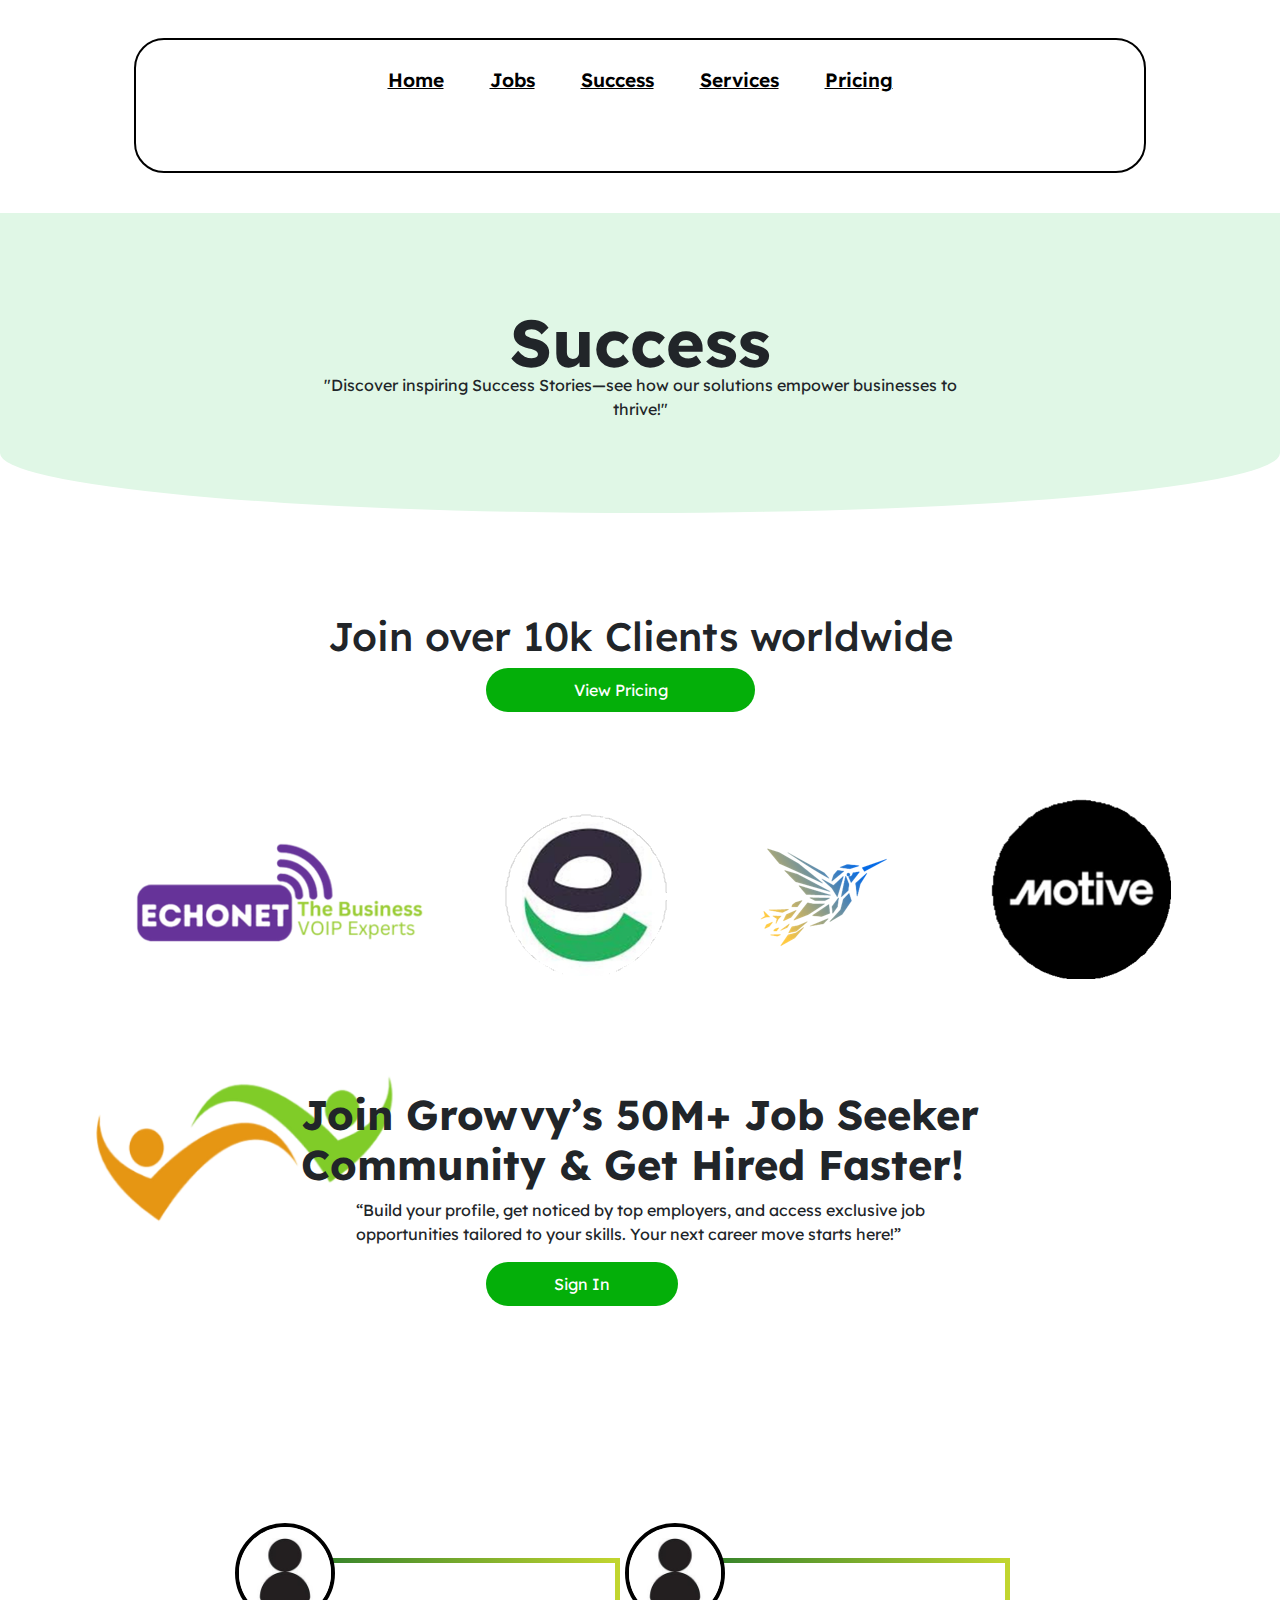
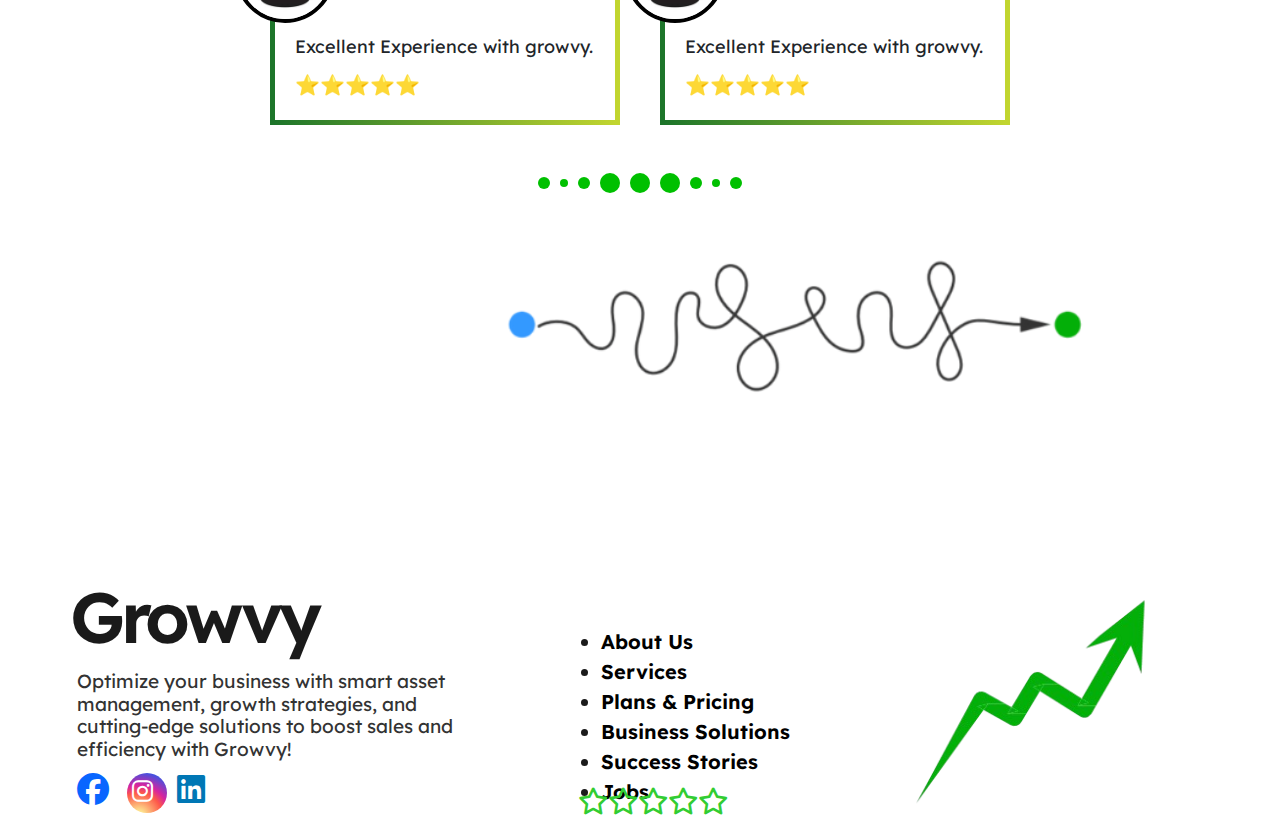
<file: success.html>
<!doctype html>
<html lang="en">
  <head>
    <title>Title</title>
    <!-- Required meta tags -->
    <meta charset="utf-8">
    <meta name="viewport" content="width=device-width, initial-scale=1, shrink-to-fit=no">

    <!-- Bootstrap CSS -->
    <link rel="stylesheet" href="https://stackpath.bootstrapcdn.com/bootstrap/4.3.1/css/bootstrap.min.css" integrity="sha384-ggOyR0iXCbMQv3Xipma34MD+dH/1fQ784/j6cY/iJTQUOhcWr7x9JvoRxT2MZw1T" crossorigin="anonymous">
    <link rel="preconnect" href="https://fonts.googleapis.com" />
    <link rel="preconnect" href="https://fonts.gstatic.com" crossorigin />
    <link
    href="https://fonts.googleapis.com/css2?family=Lexend:wght@100..900&family=Raleway:ital,wght@0,100..900;1,100..900&display=swap"
    rel="stylesheet"
    />
    <link
    rel="stylesheet"
    href="https://cdnjs.cloudflare.com/ajax/libs/font-awesome/6.7.2/css/all.min.css"
    integrity="sha512-Evv84Mr4kqVGRNSgIGL/F/aIDqQb7xQ2vcrdIwxfjThSH8CSR7PBEakCr51Ck+w+/U6swU2Im1vVX0SVk9ABhg=="
    crossorigin="anonymous"
    referrerpolicy="no-referrer"
    />
    <link rel="stylesheet" href="./success.style.css">
  </head>

  <style>
@media only screen and (min-width:360px ) and (max-width:428px ){
  #success-page2{
  width: 230vw;

}
#success-page3 h1{
  text-align: center;
  position: relative;
  left: 27vw;
  width: 173vw;
}
#success-page3 button{
  text-align: center;
  position: relative;
  left: 90vw;
        width: 50vw;
}
#success-page3 ul li img {
  width: 33vw;
        left: 56vw;
        position: relative;
}
#success-page4 h1{
  text-align: center;
        top: 26vh;
        left: 46vw;
        width: 133vw;}



#success-page4 img{
  text-align: center;
        top: 51vh;
        width: 73vw;
        left: 50vw;
}
#success-page4 p{
  text-align: center;
        top: 26vh;
        left: 50vw;
        width: 119vw;
    }
#success-page4 button{
  text-align: center;
        top: 25vh;
        left: 89vw;
        width: 41vw;
}
.testimonial{
  position: relative;
  top:21vh;
left:66vw;
width: 92vw;

}
.dots{
  position: relative;
        top: 19vh;
        left: 60vw;
}
#success-arrow-img{
  top: 25vh;
        width: 118vw;
        left: 64vw;
      }
.success-footer{
top: 12vh;
}
.success-footer .logo
{
 left: 73vw;
}
.success-footer .middle-section{
  top: 48vh;
  left: -82vw;
}

.success-footer .tagline{
  text-align: center;
        top: -1vh;
        left: 72vw;

}
.success-footer #instagram i{
  top: 1vh;
  left: 1.7vw;
}

.success-footer .social-icons{
  top: 16vh;
        left: 83vw;
}
.success-footer .stars{
  left: 103vw;
  top: -29vh;
}
.right-section{
  top: 55vh;
        position: relative;
        left: -18vw;
    }

}
   @media only screen and (min-width:600px ) and (max-width: 720px ){
#success-page2{
  width: 144vw;

}
#success-page3 h1{
  text-align: center;
  position: relative;
  left: 19vw;
}
#success-page3 button{
  text-align: center;
  position: relative;
  left: 50vw;
        width: 40vw;
}
#success-page3 ul li img {
  width: 23vw;
        left: 23vw;
        position: relative;
}
#success-page4 h1{
  text-align: center;
        top: 26vh;
        left: 22vw;
}


#success-page4 img{
  text-align: center;
        top: 47vh;
        left: 10vw;
}
#success-page4 p{
  text-align: center;
        top: 26vh;
        left: 41vw;
        width: 62vw;
}
#success-page4 button{
  text-align: center;
        top: 25vh;
        left: 49vw;
        width: 41vw;
}
.testimonial{
  position: relative;
  top:21vh;
left:21vw;
width: 62vw;
}
.dots{
  position: relative;
        top: 19vh;
        left: 20vw;
}
#success-arrow-img{
  top: 12vh;
        width: 77vw;
        left: 34vw;
    }
.success-footer{
top: 12vh;
}
.success-footer #instagram i{
  top: 1vh;
  left: 1vw;
}

.success-footer .stars{
  left: 23vw;
}
   }

  </style>

  <body>


    <div id="page1">
      <nav>
        <ul>
          <li><a href="./index.html">Home</a></li>
          <li><a href="./jobs.html">Jobs</a></li>
          <li><a href="./success.html">Success</a></li>
          <li><a href="./services.html">Services</a></li>
          <li><a href="./pricing.html">Pricing</a></li>
        </ul>
      </nav>
    </div>
      <div id="success-page2">
        <h1>Success</h1>
        <p>"Discover inspiring Success Stories—see how our solutions empower businesses to
        <br>
        thrive!"</p>
     </div>           
        <div id="success-page3">
          <h1>Join over 10k Clients worldwide</h1>
          <button><a href="./pricing.html">View Pricing</a></button>
          <ul>
            <li><img src="../images/15.png" alt=""></li>
            <li><img src="../images/16.png" alt=""></li>
            <li><img src="../images/17.png" alt=""></li>
            <li><img src="../images/18.png" alt=""></li>
          </ul>
        </div>
        <div id="success-page4">
          <img src="../images/Untitled design (4).png" alt="" id="people-img">
          <h1>
                Join Growvy’s 50M+ Job Seeker <br />
                Community & Get Hired Faster!
              </h1>
              <p>
                “Build your profile, get noticed by top employers, and access exclusive
                job <br />
                opportunities tailored to your skills. Your next career move starts
                here!”
              </p>
              <button><a href="./signin.html">Sign In</a></button>
        </div>
        <div class="testimonials">
            <div class="testimonial">
              <img src="../images/person-icon.jpg" alt="User">
              <p>Excellent Experience with growvy.</p>
              <div class="star">
                ⭐⭐⭐⭐⭐
              </div>
            </div>
            <div class="testimonial">
              <img src="../images/person-icon.jpg" alt="User">
              <p>Excellent Experience with growvy.</p>
              <div class="star">
                ⭐⭐⭐⭐⭐
              </div>
            </div>
          </div>   
         <div class="dots">
            <div class="dot"></div>
            <div class="dot" style="width: 8px; height: 8px;"></div>
            <div class="dot"></div>
            <div class="dot big"></div>
            <div class="dot big"></div>
            <div class="dot big"></div>
            <div class="dot"></div>
            <div class="dot" style="width: 8px; height: 8px;"></div>
            <div class="dot"></div>
        </div>
      <img src="./images/arrow.png" id="success-arrow-img" alt="" />
    <div class="success-footer">
      <div class="left-section">
        <div class="logo">Growvy</div>
        <div class="tagline">
          Optimize your business with smart asset management, growth strategies,
          and cutting-edge solutions to boost sales and efficiency with Growvy!
        </div>
        <div class="social-icons">
          <a href="https://www.facebook.com/">
            <i class="fa-brands fa-facebook fa-2xl" style="color: #0866ff"></i>
          </a>
          <a
            href="
          https://www.instagram.com/"
          >
            <p id="instagram">
              <i class="fa-brands fa-instagram fa-xl"></i>
            </p>
          </a>
          <a
            href="
        https://www.linkedin.com/"
            id="linkedin"
          >
            <i
              class="fa-brands fa-linkedin fa-2xl"
              style="color: #0077b5; border-radius: 100px"
            ></i>
          </a>
        </div>
      </div>

      <div class="middle-section">
        <ul>
          <li><a href="#">About Us</a></li>
          <li><a href="./services.html">Services</a></li>
          <li><a href="./pricing.html">Plans & Pricing</a></li>
          <li><a href="./services.html">Business Solutions</a></li>
          <li><a href="./success.html">Success Stories</a></li>
          <li><a href="./jobs.html">Jobs</a></li>
        </ul>
        <div class="stars">
          <i class="fa-regular fa-star"></i>
          <i class="fa-regular fa-star"></i>
          <i class="fa-regular fa-star"></i>
          <i class="fa-regular fa-star"></i>
          <i class="fa-regular fa-star"></i>
        </div>
      </div>

      <div class="right-section">
        <img src="./images/8.png" alt="Growth Arrow" />
      </div>
    </div>

      
    <!-- Optional JavaScript -->
    <!-- jQuery first, then Popper.js, then Bootstrap JS -->
    <script src="https://code.jquery.com/jquery-3.3.1.slim.min.js" integrity="sha384-q8i/X+965DzO0rT7abK41JStQIAqVgRVzpbzo5smXKp4YfRvH+8abtTE1Pi6jizo" crossorigin="anonymous"></script>
    <script src="https://cdnjs.cloudflare.com/ajax/libs/popper.js/1.14.7/umd/popper.min.js" integrity="sha384-UO2eT0CpHqdSJQ6hJty5KVphtPhzWj9WO1clHTMGa3JDZwrnQq4sF86dIHNDz0W1" crossorigin="anonymous"></script>
    <script src="https://stackpath.bootstrapcdn.com/bootstrap/4.3.1/js/bootstrap.min.js" integrity="sha384-JjSmVgyd0p3pXB1rRibZUAYoIIy6OrQ6VrjIEaFf/nJGzIxFDsf4x0xIM+B07jRM" crossorigin="anonymous"></script>
  </body>
</html>
</file>
<file: index.style.css>
* {
    margin: 0;
    padding: 0;
    box-sizing: border-box;
  }
  body,
  html {
    width: 100%;
    height: 100%;
    font-family: "Lexend", sans-serif;
  }
/* mobile view css */




/* desktop css */



/* HEADER/ NAVBAR SECTION */
#page1 {
    height: 15vh;
    width: 79%;
    margin: 0 auto;
    border: 2.5px solid black;
    border-radius: 30px;
    margin-top: 3%;
    position: relative;
  }
  
  #page1 nav ul {
    display: flex;
    align-items: center;
    justify-content: center;
  }
  #page1 nav ul li {
    float: left;
    list-style: none;
  }
  #page1 nav ul li a {
    text-decoration: underline;
    display: flex;
    align-items: center;
    justify-content: center;
    color: black;
    font-size: 1.2rem;
    font-weight: 600;
    padding: 26px 23px;
  }


  #page1-content h1 span {
    color: #04af09;
    position: relative;
    top: 13px;
    letter-spacing: -0.1rem;
  }
  #page1-content h1 {
    color: black;
    font-size: 4.5rem;
    letter-spacing: -0.4rem;
    font-weight: 700;
    line-height: 4.4rem;
    font-family: raleway;
    margin-top: 7%;
    position: relative;
    right: 3%;
  }
  #page1-content #growvy-img {
    width: 53%;
    height: 51%;
    position: relative;
    top: -231px;
    margin-left: 50%;
  }
  #page1-content #with {
    color: #04af09;
    position: relative;
    font-size: 2rem;
    top: -635px;
    left: 90px;
    letter-spacing: -0.2rem;
    font-weight: 600;
  }
  #oval-img {
    position: relative;
    top: -145vh;
    width: 40%;
    left: -80px;
  }
  #intro {
    position: relative;
    top: -158vh;
    font-size: 1.1rem;
    left: -44px;
    line-height: 1.2rem;
  }
  #page1 button {
    background-color: #04af09;
    color: white;
    font-size: 1rem;
    padding: 12px 12px;
    border-radius: 30px;
    border: none;
    top: -158vh;
      left: -3vw;
    width: 20%;
    height: 2%;
    position: relative;
  }
  #page1 button a {
    color: white;
    text-decoration: none;
  }
  #page1 button:hover {
    background-color: #20cb26;
  }


  /* GROWVY INTRO SECTION */
  #page2 #line {
    width: 19%;
    border-radius: 20px;
    height: 3vh;
    position: relative;
    top: 669px;
    background-color: #04af09;
    left: 73vw;
  }
  
  #page2 p {
    position: relative;
    top: 693px;
    display: flex;
    align-items: center;
    justify-content: center;
    text-align: center;
    font-size: 1.13rem;
  }
  #page3 #JS-head {
    font-size: 3rem;
    font-weight: 600;
    letter-spacing: -0.2rem;
    line-height: 2rem;
    position: relative;
    top: 133vh;
    left: 8.8vw;
  }
  #page3 #JS-p {
    font-size: 1.2rem;
    position: relative;
    top: 133vh;
    left: 9vw;
  }
  #page3 #JS-btn {
    background-color: #04af09;
    color: white;
    font-size: 1.2rem;
    padding: 5px 10px;
    border-radius: 30px;
    border: none;
    width: 36%;
    left: 8.7vw;
    top: 838px;
    height: 19%;
    position: relative;
  }
  #page3 a {
    color: white;
    text-decoration: none;
  }
  #page3 #JS-btn:hover {
    background-color: #20cb26;
    transition: 0.2s ease-in;
  }
  #JS-img {
    width: 40%;
    position: relative;
    top: 123vh;
    left: 13vw;
  }
  #page3 #EC-head {
    font-size: 3rem;
    font-weight: 600;
    letter-spacing: -0.2rem;
    line-height: 3rem;
    position: relative;
    top: 136vh;
    left: 8.8vw;
  }
  #page3 #EC-p {
    font-size: 1.2rem;
    position: relative;
    top: 135vh;
    left: 9vw;
  }
  #page3 #EC-btn {
    background-color: #04af09;
    color: white;
    font-size: 1rem;
    padding: 5px 10px;
    border-radius: 30px;
    border: none;
    width: 32%;
    left: 8.7vw;
    top: 841px;
    height: 15%;
    position: relative;
  }
  #EC-img {
    width: 40%;
    position: relative;
    top: 129vh;
    left: 9vw;
  }
  
  #page3 #EC-btn:hover {
    background-color: #20cb26;
    transition: 0.2s ease-in;
  }
  
  #page3 #BS-head {
    font-size: 3rem;
    font-weight: 600;
    letter-spacing: -0.2rem;
    line-height: 3rem;
    position: relative;
    top: 137vh;
  }
  #page3 #BS-p {
    font-size: 1.2rem;
    position: relative;
    top: 136vh;
  }
  #page3 #BS-btn {
    background-color: #04af09;
    color: white;
    font-size: 1rem;
    padding: 5px 10px;
    border-radius: 30px;
    border: none;
    width: 32%;
  
    top: 847px;
    height: 15%;
    position: relative;
  }
  #BS-img {
    width: 44%;
    position: relative;
    top: 127vh;
    left: 12vw;
  }
  
  #page3 #BS-btn:hover {
    background-color: #20cb26;
    transition: 0.2s ease-in;
  }
  
  #page3 #EM-head {
    font-size: 3rem;
    font-weight: 600;
    letter-spacing: -0.2rem;
    line-height: 3rem;
    position: relative;
    top: 125vh;
  }
  #page3 #EM-p {
    font-size: 1.2rem;
    position: relative;
    top: 125vh;
  }
  #page3 #EM-btn {
    background-color: #04af09;
    color: white;
    font-size: 1.2rem;
    padding: 5px 10px;
    border-radius: 30px;
    border: none;
    width: 34%;
    top: 782px;
    height: 27%;
    position: relative;
  }
  
  #page3 #EM-btn:hover {
    background-color: #20cb26;
    transition: 0.2s ease-in;
  }
  
  #EM-img {
    width: 45%;
    position: relative;
    top: 125vh;
    left: 13vw;
  }
  


  /* JOIN THE COMMUNITY NOW SECTION */
  #page4 h1 {
    display: flex;
    justify-content: center;
    align-items: center;
    position: relative;
    top: 137vh;
    font-weight: 700;
    font-size: 2.6rem;
  }
  
  #page4 p {
    display: flex;
    justify-content: center;
    align-items: center;
    position: relative;
    top: 137vh;
  }
  #page4 button {
    position: relative;
    top: 136vh;
    border: none;
    left: 38vw;
    background-color: #04af09;
    width: 15%;
    height: 15%;
    border-radius: 130px;
    padding: 10px 10px;
  }
  
  #page4 button a {
    text-decoration: none;
    color: white;
  }
  
  #page4 button:hover {
    background-color: #20cb26;
    transition: 0.2s ease-in;
  }
  
  #ECO-img {
    width: 82%;
    position: relative;
    top: 92vh;
    left: 3vw;
  }
  



  /* E-COMMERCE OWNER SECCTION */
  #page5 h1 {
    display: flex;
    justify-content: center;
    align-items: center;
    position: relative;
    top: 98vh;
    font-weight: 600;
    font-size: 2.6rem;
    left: 13vh;
  }
  
  #page5 p {
    display: flex;
    justify-content: center;
    align-items: center;
    position: relative;
    top: 97vh;
    font-size: 1.2rem;
    line-height: 1.48rem;
    left: 1.2vw;
  }
  #page5 button {
   position: relative;
      top: 96vh;
      border: none;
      left: 9vw;
      background-color: #04af09;
      width: 31%;
      height: 11%;
      border-radius: 130px;
      padding: 10px 10px;
  }
  
  #page5 button a {
    text-decoration: none;
    color: white;
  }
  
  #page5 button:hover {
    background-color: #20cb26;
    transition: 0.2s ease-in;
  }


  /* ARROW IMG SECTION */
  
    #arrow-img {
        position: relative;
        top: 116vh;
        left: 55vh;
        width: 48%;
      }
  


      /* SCHEDULE NOW SECTION  */
      #page6 p {
    display: flex
  ;
      justify-content: center;
      align-items: center;
      position: relative;
      top: 114vh;
      font-size: 1.2rem;
      line-height: 1.4;
      left: -0.8vw;
  }
  #page6 button {
  position: relative;
      top: 111vh;
      border: none;
      left: 9vw;
      background-color: #04af09;
      width: 43%;
      height: 13%;
      border-radius: 130px;
      padding: 10px 10px;
  }
  
  #page6 button a {
    text-decoration: none;
    color: white;
  }
  
  #page6 button:hover {
    background-color: #20cb26;
    transition: 0.2s ease-in;
  }
  
  #page6 img {
    position: relative;
    top: 92vh;
    left: 3vw;
  }
  
  



  /* FOOTER SECTION  */
    .left-section {
        display: flex;
        flex-direction: column;
  
        max-width: 400px;
        position: relative;
        left: 10vw;
      }
  
      .logo {
        font-size: 71px;
        font-weight: 600;
        color: #1a1a1a;
        letter-spacing: -0.5vh;
        position: relative;
        left: -4.5vw;
      }
  
      .tagline {
        font-size: 19px;
        color: #333;
        text-align: left;
        line-height: 1.4rem;
        left: -4vw;
        position: relative;
      }
  
      .middle-section {
        display: flex;
        flex-direction: column;
        gap: 20px;
        position: relative;
        left: 4vw;
        top: -2vh;
      }
  
      .middle-section ul {
        list-style-type: disc;
        padding-left: 150px;
        font-size: 20px;
        font-weight: 650;
        color: #1a1a1a;
        position: relative;
        top: 9vh;
      }
  
      .stars {
        color: limegreen;
        font-size: 27px;
        position: relative;
        left: 9.9vw;
        margin-top: 26px;
        display: flex;
      }
  
      .right-section img {
        width: 289px;
        position: relative;
        left: 11vw;
      }
  
      .footer {
        display: flex;
        position: relative;
        top: 105vh;
      }
      .social-icons {
        display: flex;
        gap: 20px;
        margin-top: 40px;
        margin-top: 17px;
        position: relative;
        left: -4vw;
      }
  
      .social-icons a {
        border-radius: 100px;
        width: 30px;
        color: black;
      }
      #instagram {
        background: radial-gradient(
          circle at 30% 107%,
          #fdf497 0%,
          #fdf497 5%,
          #fd5949 45%,
          #d6249f 60%,
          #285aeb 90%
        );
  
        border-radius: 40px;
        width: 40px;
        height: 40px;
        position: relative;
        top: -0.5vh;
      }
      #instagram i {
        color: white;
        position: relative;
      left: 0.4vw;
      top: 0.7vh;
     
      }
       .middle-section a{
      color: black;
      text-decoration: none;
    }
</file>
<file: jobs.style.css>
* {
    margin: 0;
    padding: 0;
    box-sizing: border-box;
  }
  body,
  html {
    width: 100%;
    height: 100%;
    font-family: "Lexend", sans-serif;
  }


/* FOOTER STYLING  
 */
 .left-section {
    display: flex;
    flex-direction: column;

    max-width: 400px;
    position: relative;
    left: 10vw;
  }

  .logo {
    font-size: 71px;
    font-weight: 600;
    color: #1a1a1a;
    letter-spacing: -0.5vh;
    position: relative;
    left: -4.5vw;
  }

  .tagline {
    font-size: 19px;
    color: #333;
    text-align: left;
    line-height: 1.4rem;
    left: -4vw;
    position: relative;
  }

  .middle-section {
    display: flex;
    flex-direction: column;
    gap: 20px;
    position: relative;
    left: 4vw;
    top: -2vh;
  }

  .middle-section ul {
    list-style-type: disc;
    padding-left: 150px;
    font-size: 20px;
    font-weight: 650;
    color: #1a1a1a;
    position: relative;
    top: 9vh;
  }

  .stars {
    color: limegreen;
    font-size: 27px;
    position: relative;
    left: 9.9vw;
    margin-top: 26px;
    display: flex;
  }

  .right-section img {
    width: 289px;
    position: relative;
    left: 11vw;
  }

  .jobs-footer {
    display: flex;
    position: relative;
    top: -75vh;
  }
  .social-icons {
    display: flex;
    gap: 20px;
    margin-top: 40px;
    margin-top: 17px;
    position: relative;
    left: -4vw;
  }

  .social-icons a {
    border-radius: 100px;
    width: 30px;
    color: black;
  }
  #instagram {
    background: radial-gradient(
      circle at 30% 107%,
      #fdf497 0%,
      #fdf497 5%,
      #fd5949 45%,
      #d6249f 60%,
      #285aeb 90%
    );

    border-radius: 40px;
    width: 40px;
    height: 40px;
    position: relative;
    top: -0.5vh;
  }
  #instagram i {
    color: white;
    position: relative;
    left: 0.5vw;
    top: 0.9vh;
 
  }
   .middle-section a{
  color: black;
  text-decoration: none;
}


/* SCHEDULE NOW SECION  */

#jobs-page6 p {
  display: flex
;
    justify-content: center;
    align-items: center;
    position: relative;
    top: -44vh;
    font-size: 1.2rem;
    line-height: 1.4;
    left: -0.8vw;
}
#jobs-page6 button {
position: relative;
    top: -46vh;
    border: none;
    left: 9vw;
    background-color: #04af09;
    width: 43%;
    height: 13%;
    border-radius: 130px;
    padding: 10px 10px;
}

#jobs-page6 button a {
  text-decoration: none;
  color: white;
}

#jobs-page6 button:hover {
  background-color: #20cb26;
  transition: 0.2s ease-in;
}

#jobs-page6 img {
  position: relative;
  top: -87vh;
  left: 3vw;
}
/* ARROW SECTION  
 */
 #job-arrow-img {
  position: relative;
  top: -43vh;  left: 55vh;
  width: 48%;
}


/* JOB SEEKER SECTION  */
#jobs-page3 #JS-head {
  font-size: 3rem;
  font-weight: 600;
  letter-spacing: -0.2rem;
  line-height: 2rem;
  position: relative;
  top: -69vh;
    left: 8.8vw;
}
#jobs-page3 #JS-p {
  font-size: 1.2rem;
  position: relative;
  top: -67vh;
  left: 9vw;
}
#jobs-page3 .js-btn{
  background-color: #04af09;
  color: white;
  font-size: 1.2rem;
  padding: 5px 10px;
  border-radius: 30px;
  border: none;
  width: 36%;
  left: 8.7vw;
  top: -69vh;
  height: 19%;
  position: relative;
}
#jobs-page3 a {
  color: white;
  text-decoration: none;
}
#jobs-page3 .js-btn:hover {
  background-color: #20cb26;
  transition: 0.2s ease-in;
}
#JS-img {
  width: 40%;
  position: relative;
  top: -72vh;
  left: 13vw;
}


/* NAVBAR SECTION  */
#jobs-page1 {
  height: 15vh;
  width: 79%;
  margin: 0 auto;
  border: 2.5px solid black;
  border-radius: 30px;
  margin-top: 3%;
  position: relative;
}

#jobs-page1 nav ul {
  display: flex;
  align-items: center;
  justify-content: center;
}
#jobs-page1 nav ul li {
  float: left;
  list-style: none;
}
#jobs-page1 nav ul li a {
  text-decoration: underline;
  display: flex;
  align-items: center;
  justify-content: center;
  color: black;
  font-size: 1.2rem;
  font-weight: 600;
  padding: 26px 23px;
}


/*  JOBS HEAD SECTION  */

#jobs-page2 {
  background-color: #e0f7e6;
  border-bottom-left-radius: 50% 20%;
  border-bottom-right-radius: 50% 20%;
  margin-top: 40px;
  width: 100%;
  height: 300px;
}
#jobs-page2 h1 {
  font-size: 66px;
  font-weight: 700;
  display: flex;
  align-items: center;
  justify-content: center;
  position: relative;
  top: 10vh;
}

#jobs-page2 p {
  display: flex;
  align-items: center;
  justify-content: center;
  position: relative;
  top: 8vh;
  text-align: center;
}


.line1{
  width: 85%;
  height: auto;
  /* border: 2px solid; */
display: flex;
align-items: center;
justify-content: center;
margin: 120px 20px 20px 60px;
gap: 40px;
text-align: center;
font-weight: 700;
}

.line2{
  width: 85%;
  height: auto;
margin: 2px 20px 20px 60px;
display: flex;
align-items: center;
justify-content: center;
gap: 40px;
font-weight: 700;

}
.job-box{
  border: 2px solid black;
  border-radius: 17px;
  padding: 12px 12px;
  display: flex;
  width: 35%;
  height: 70px;

}

#jobs-page4 p {
  display: flex
  ;
      justify-content: center;
      align-items: center;
      position: relative;
      top: 10vh;
}
#jobs-page4 button {
  position: relative;
  top: 10vh;
  border: none;
  left: 38vw;
  background-color: #04af09;
  width: 15%;
  height: 15%;
  border-radius: 130px;
  padding: 10px 10px;
}

#jobs-page4 button a {
  text-decoration: none;
  color: white;
}

#jobs-page4 button:hover {
  background-color: #20cb26;
  transition: 0.2s ease-in;
}

#jobs-page4 h1{
  position: relative;
  top: 9vh;
  margin-left: 18vw;
}

.box2
{
  margin-bottom: 15px;
  width: 85%;
  height: 30%;
  border-radius: 50px;
  border: 3px solid black;
 display: flex;
  flex-direction: row;
  justify-content: space-between;  
}

.container1{
  width: 90%;
  height: auto;
  /* border: 2px solid; */
margin: 10% 10% 10% 10%;

}
.container1 a{
  margin: 10px 5px 6px 5px ;
  padding: 10px 50px ;
  text-decoration: none;
  border: none;
  background-color: #04af09;
  border-radius:30px ;
  color: white;
  align-self: flex-start;
}
.container1 a:hover{
   background-color: #20cb26;
  transition: 0.2s ease-in;
  
}
.container1 p{
font-weight: 700;
position: relative;
top: 2.9vh;
padding: 1px 1px 1px 20px;
}

.container1 h1{
  display: flex;
  align-items: center;
  justify-content: center;
}
</file>
<file: pricing.style.css>
* {
    margin: 0;
    padding: 0;
    box-sizing: border-box;
  }
  body,
  html {
    width: 100%;
    height: 100%;
    font-family: "Lexend", sans-serif;
  }

  /* SCHEDULE NOW SECTION  */
  #pricing-page6 {
    position: relative;
    top: -5vh;
  }

  #pricing-page6 p {
    display: flex;
    justify-content: center;
    align-items: center;
    position: relative;
    top: 15vh;
    font-size: 1.2rem;
    line-height: 1.4;
    left: -0.8vw;
  }
  #pricing-page6 button {
    position: relative;
    top: 14vh;
    border: none;
    left: 9vw;
    background-color: #04af09;
    width: 43%;
    height: 13%;
    border-radius: 130px;
    padding: 10px 10px;
  }

  #pricing-page6 button a {
    text-decoration: none;
    color: white;
  }

  #pricing-page6 button:hover {
    background-color: #20cb26;
    transition: 0.2s ease-in;
  }

  #pricing-page6 img {
    position: relative;
    /* top: -72vh; */
    left: 3vw;
  }
  #pricing-page6 {
    position: relative;
    /* top: 34vh; */
  }
#page1 {
    height: 15vh;
    width: 79%;
    margin: 0 auto;
    border: 2.5px solid black;
    border-radius: 30px;
    margin-top: 3%;
    position: relative;
  }
  
  #page1 nav ul {
    display: flex;
    align-items: center;
    justify-content: center;
  }
  #page1 nav ul li {
    float: left;
    list-style: none;
  }
  #page1 nav ul li a {
    text-decoration: underline;
    display: flex;
    align-items: center;
    justify-content: center;
    color: black;
    font-size: 1.2rem;
    font-weight: 600;
    padding: 26px 23px;
  }


  #pricing-page2{
    background-color: #e0f7e6;
  border-bottom-left-radius: 50% 20%;
      border-bottom-right-radius: 50% 20%;
margin-top: 40px;
    width: 100%;
    height: 300px;


    }
    #pricing-page2 h1{
     font-size: 66px;
    font-weight: 700;
    display: flex
;
    align-items: center;
    justify-content: center;
    position: relative;
    top: 10vh;
  
    }

    #pricing-page2 p{
display: flex
;
    align-items: center;
    justify-content: center;
    position: relative;
    top: 8vh;
    text-align: center;
    }
     .pricing-footer {
      display: flex;
      position: relative;
      top: -27vh;
    }
    .social-icons {
      display: flex;
      gap: 20px;
      margin-top: 40px;
      margin-top: 17px;
      position: relative;
      left: -4vw;
    }

    .social-icons a {
      border-radius: 100px;
      width: 30px;
      color: black;
    }
    #instagram {
      background: radial-gradient(
        circle at 30% 107%,
        #fdf497 0%,
        #fdf497 5%,
        #fd5949 45%,
        #d6249f 60%,
        #285aeb 90%
      );

      border-radius: 40px;
      width: 40px;
      height: 40px;
      position: relative;
      top: -0.5vh;
    }
    #instagram i {
      color: white;
      position: relative;
    left: -0.2vw;
    top: 1.4vh;
   
    }
     .middle-section a{
    color: black;
    text-decoration: none;
  }
  .left-section {
    display: flex;
    flex-direction: column;

    max-width: 400px;
    position: relative;
    left: 10vw;
  }

  .logo {
    font-size: 71px;
    font-weight: 600;
    color: #1a1a1a;
    letter-spacing: -0.5vh;
    position: relative;
    left: -4.5vw;
  }

  .tagline {
    font-size: 19px;
    color: #333;
    text-align: left;
    line-height: 1.4rem;
    left: -4vw;
    position: relative;
  }

  .middle-section {
    display: flex;
    flex-direction: column;
    gap: 20px;
    position: relative;
    left: 4vw;
    top: -2vh;
  }

  .middle-section ul {
    list-style-type: disc;
    padding-left: 150px;
    font-size: 20px;
    font-weight: 650;
    color: #1a1a1a;
    position: relative;
    top: 9vh;
  }

  .stars {
    color: limegreen;
    font-size: 27px;
    position: relative;
    left: 9.9vw;
    margin-top: 26px;
    display: flex;
  }

  .right-section img {
    width: 289px;
    position: relative;
    left: 11vw;
  }

    #pricing-page3{
align-items: center;
    justify-content: center;
    display: grid
;
    align-content: center;
    justify-items: center;
    position: relative;
   top:15vh;
   text-align: center;
    }
     #pricing-page3 img{
      width: 160px;
      height: 170px;
    }
     #pricing-page3 h1{
      font-weight: 600;
      font-size: 60px;
    }
    
     #pricing-page3 button{
    position: relative;
    border: none;
    background-color: #04af09;
    width: 23%;
    border-radius: 130px;
    padding: 10px 10px;
    align-items: center;
    justify-content: center;
    left: 1vw;
    top: 1vh;
   }
   #pricing-page3 button a{
color: white;
text-decoration: none;


   }
   #pricing-page3 button:hover {
  background-color: #20cb26;
  transition: 0.2s ease-in;
}

    #pricing-page4{
align-items: center;
    justify-content: center;
    display: grid
;
    align-content: center;
    justify-items: center;
    position: relative;
   top:1vh;
   text-align: center;
    }
     #pricing-page4 img{
      width: 160px;
      height: 170px;
    }
     #pricing-page4 h1{
      font-weight: 600;
      font-size: 60px;
    }
    
     #pricing-page4 button{
    position: relative;
    border: none;
    background-color: #04af09;
    width: 23%;
    border-radius: 130px;
    padding: 10px 10px;
    align-items: center;
    justify-content: center;
    left: 1vw;
    top: 1vh;
   }
   #pricing-page4 button a{
color: white;
text-decoration: none;


   }
   #pricing-page4 button:hover {
  background-color: #20cb26;
  transition: 0.2s ease-in;
}


    #pricing-page5{
align-items: center;
    justify-content: center;
    display: grid
;
    align-content: center;
    justify-items: center;
    position: relative;
   top:-25vh;
   text-align: center;
    }
     #pricing-page5 img{
      width: 160px;
      height: 170px;
    }
     #pricing-page5 h1{
      font-weight: 600;
      font-size: 60px;
    }
    .price-range .start-today-btn{
      position: relative;
       
          border: none;
          
          background-color: #04af09;
          /* width: 43%;
          height: 13%; */
          border-radius: 130px;
          padding: 10px 20px;
        }
      
       .box .start-today-btn a{
          color: white;
          text-decoration: none;
          font-size: 20px;
      
        }
    
     #pricing-page5 button{
    position: relative;
    border: none;
    background-color: #04af09;
    width: 23%;
    border-radius: 130px;
    padding: 10px 10px;
    align-items: center;
    justify-content: center;
    left: 1vw;
    top: 1vh;
   }
   #pricing-page5 button a{
color: white;
text-decoration: none;


   }
   #pricing-page5 button:hover {
  background-color: #20cb26;
  transition: 0.2s ease-in;
}


    #pricing-page6 p {
  display: flex
;
    justify-content: center;
    align-items: center;
    position: relative;
    top: -61vh;
    font-size: 1.2rem;
    line-height: 1.4;
    left: -0.8vw;
}
#pricing-page6 button {
position: relative;
    top: -63vh;
    border: none;
    left: 9vw;
    background-color: #04af09;
    width: 43%;
    height: 13%;
    border-radius: 130px;
    padding: 10px 10px;
}

#pricing-page6 button a {
  text-decoration: none;
  color: white;
}

#pricing-page6 button:hover {
  background-color: #20cb26;
  transition: 0.2s ease-in;
}

#pricing-page6 img {
  position: relative;
  top: -72vh;
  left: 3vw;
}
#pricing-page6 {
  position: relative;
  top: 34vh;
}


.box{
 
  border: 5px solid;
  border-radius: 30px;
border-image: linear-gradient(to right, #1d752a, #c1d52f) ;
     border-image-slice:1;
width: 60%;
height: 60%;
background-color: white;
border-radius: 20px;
  background: white;
  padding: 17px;
  box-sizing: border-box;

}

.price-range{
      width: 90%;
    height: 750px;
    display: flex;
gap: 20px;
align-items: center;
justify-content: center;
    position: relative;
    top: -19vh;
}



.box h2, p, h3, ul>li {
  text-align: left;
  line-height: 1rem;
  padding-left: 10px;
}

.box h3{
  font-size: 20px;
position: relative;
top:0.2vh;
line-height: 0.6rem;
}
.box #benefits{
position: relative;
top: -2vh;
}

.box p, h3, li {
line-height: 0.9rem;
}
.box h2{
  font-size: 30px;
  font-weight: 600;
position: relative;
top:3vh;
}
.box p{
  font-size: 15px;
position: relative;
top:3vh;
}
.box li{
   font-size: 15px;
 position: relative;
 left: 3vw;
 line-height: 0.8rem;
padding-right: 50px;
  list-style-type: disc;
}


.box button{
   position: relative;
    border: none;
    background-color: #04af09;
    width: 55%;
    border-radius: 130px;
    padding: 10px 10px;
    align-items: center;
    justify-content: center;
    left: 1vw;
    top: -1vh;
}
 .main-p{
  text-align: center;
}

#benefits-list{
  position: relative;
  top: -2vh;
}
</file>
<file: services.style.css>
* {
    margin: 0;
    padding: 0;
    box-sizing: border-box;
  }
  body,
  html {
    width: 100%;
    height: 100%;
    font-family: "Lexend", sans-serif;
  }
  #page1 {
    height: 15vh;
    width: 79%;
    margin: 0 auto;
    border: 2.5px solid black;
    border-radius: 30px;
    margin-top: 3%;
    position: relative;
  }
  
  #page1 nav ul {
    display: flex;
    align-items: center;
    justify-content: center;
  }
  #page1 nav ul li {
    float: left;
    list-style: none;
  }
  #page1 nav ul li a {
    text-decoration: underline;
    display: flex;
    align-items: center;
    justify-content: center;
    color: black;
    font-size: 1.2rem;
    font-weight: 600;
    padding: 26px 23px;
  }

#services-footer {
    display: flex;
    position: relative;
    top: 10vh;
  }
  #services-page2 {
    background-color: #e0f7e6;
    border-bottom-left-radius: 50% 20%;
    border-bottom-right-radius: 50% 20%;
    margin-top: 40px;
    width: 100%;
    height: 300px;
  }
  #services-page2 h1 {
    font-size: 66px;
    font-weight: 700;
    display: flex;
    align-items: center;
    justify-content: center;
    position: relative;
    top: 10vh;
  }

  #services-page2 p {
    display: flex;
    align-items: center;
    justify-content: center;
    position: relative;
    top: 8vh;
    text-align: center;
  }

  #services-page6 {
    position: relative;
    top: -5vh;
  }

  #services-page6 p {
    display: flex;
    justify-content: center;
    align-items: center;
    position: relative;
    top: 15vh;
    font-size: 1.2rem;
    line-height: 1.4;
    left: -0.8vw;
  }
  #services-page6 button {
    position: relative;
    top: 14vh;
    border: none;
    left: 9vw;
    background-color: #04af09;
    width: 43%;
    height: 13%;
    border-radius: 130px;
    padding: 10px 10px;
  }

  #services-page6 button a {
    text-decoration: none;
    color: white;
  }

  #services-page6 button:hover {
    background-color: #20cb26;
    transition: 0.2s ease-in;
  }

  #services-page6 img {
    position: relative;
    /* top: -72vh; */
    left: 3vw;
  }
  #services-page6 {
    position: relative;
    /* top: 34vh; */
  }

  .container {
    display: flex;
    gap: 60px;
    
    width: 100%;
    height: 700px;
    text-align: center;
    align-items: center;
    justify-content: center;
  }

  .box1 {
    text-align: center;
    border: 3px solid black;
    border-radius: 20px;
    width: 20vw;

    height: 250px;
  }
  .box1 p {
    font-size: 16px;
    text-align: center;
    position: relative;
    top: -8vh;
  }

  .box1 img {
    position: relative;
    width: 46%;
    height: 57%;
    top: -12vh;
  }
  .box1 h3 {
    font-size: 23px;
    text-align: center;
    font-weight: 600;
    position: relative;
    top: -8vh;
  }

  .plan-btn {
    position: relative;
    top: 1vh;
    border: none;
    background-color: #04af09;
    border-radius: 30px;
    padding: 10px 70px;
  }
  .box1 button a {
    color: white;
    text-decoration: none;
  }

  .box1 button:hover{
       background-color: #20cb26;
    transition: 0.2s ease-in;
  }

  .price-range .start-today-btn{
position: relative;

  border: none;
  
  background-color: #04af09;
  /* width: 43%;
  height: 13%; */
  border-radius: 130px;
  padding: 10px 20px;
}

.box .start-today-btn a{
  color: white;
  text-decoration: none;
  font-size: 20px;

}

 .networking-head {
    font-size: 70px;
    font-weight: 700;
    display: flex;
    align-items: center;
    justify-content: center;
  }

  #view-pricing-btn {
    position: relative;
    left: 39vw;
    border: none;
    background-color: #04af09;

    border-radius: 130px;
    padding: 10px 70px;
  }
  #view-pricing-btn a {
    color: white;
    text-decoration: none;
  }
  #view-pricing-btn:hover {
    background-color: #20cb26;
    transition: 0.2s ease-in;
  }

  #services-page3{
    margin-top: 10%;
  
    position: relative;
    left:6vw;
  /* border: 2px solid ; */
  width: 90%;
  padding: 10px 100px 150px 100px ;
 
  }

  #services-page3 p{
  font-size: 25px;
  line-height: 1.5rem;
 
  }
  
  #services-page3 h1{
    width: 124%;

  }
  .gs-heading{
position: relative;
right: 23%;
  }

  #services-page3 .gs p{
text-align: right;

  }

   #services-page3 button {
   position: relative;
  border: none;
  left: 15vw;
  background-color: #04af09;
  width: 56%;
  height: 13%;
  border-radius: 130px;
  padding: 10px 10px;
  }

  #services-page3 button a {
    text-decoration: none;
    color: white;
  }

  #services-page3 button:hover {
    background-color: #20cb26;
    transition: 0.2s ease-in;
  }


  /* FOOTER STYLING  */
  .left-section {
    display: flex;
    flex-direction: column;

    max-width: 400px;
    position: relative;
    left: 10vw;
  }

  .logo {
    font-size: 71px;
    font-weight: 600;
    color: #1a1a1a;
    letter-spacing: -0.5vh;
    position: relative;
    left: -4.5vw;
  }

  .tagline {
    font-size: 19px;
    color: #333;
    text-align: left;
    line-height: 1.4rem;
    left: -4vw;
    position: relative;
  }

  .middle-section {
    display: flex;
    flex-direction: column;
    gap: 20px;
    position: relative;
    left: 4vw;
    top: -2vh;
  }

  .middle-section ul {
    list-style-type: disc;
    padding-left: 150px;
    font-size: 20px;
    font-weight: 650;
    color: #1a1a1a;
    position: relative;
    top: 9vh;
  }

  .stars {
    color: limegreen;
    font-size: 27px;
    position: relative;
    left: 9.9vw;
    margin-top: 26px;
    display: flex;
  }

  .right-section img {
    width: 289px;
    position: relative;
    left: 11vw;
  }

  .footer {
    display: flex;
    position: relative;
    top: 105vh;
  }
  .social-icons {
    display: flex;
    gap: 20px;
    margin-top: 40px;
    margin-top: 17px;
    position: relative;
    left: -4vw;
  }

  .social-icons a {
    border-radius: 100px;
    width: 30px;
    color: black;
  }
  #instagram {
    background: radial-gradient(
      circle at 30% 107%,
      #fdf497 0%,
      #fdf497 5%,
      #fd5949 45%,
      #d6249f 60%,
      #285aeb 90%
    );

    border-radius: 40px;
    width: 40px;
    height: 40px;
    position: relative;
    top: -0.5vh;
  }
  #instagram i {
    color: white;
    position: relative;
  left: 0.2vw;
  top: 0.4vh;
 
  }
   .middle-section a{
  color: black;
  text-decoration: none;
}
</file>
<file: success.style.css>
* {
    margin: 0;
    padding: 0;
    box-sizing: border-box;
  }
  body,
  html {
    width: 100%;
    height: 100%;
    font-family: "Lexend", sans-serif;
  }


  /* FOOTER SECTION */
  .success-footer{
    display: flex;
    position: relative;
    top: -27vh;
  }
  .left-section {
    display: flex;
    flex-direction: column;

    max-width: 400px;
    position: relative;
    left: 10vw;
  }

  .logo {
    font-size: 71px;
    font-weight: 600;
    color: #1a1a1a;
    letter-spacing: -0.5vh;
    position: relative;
    left: -4.5vw;
  }

  .tagline {
    font-size: 19px;
    color: #333;
    text-align: left;
    line-height: 1.4rem;
    left: -4vw;
    position: relative;
  }

  .middle-section {
    display: flex;
    flex-direction: column;
    gap: 20px;
    position: relative;
    left: 4vw;
    top: -2vh;
  }

  .middle-section ul {
    list-style-type: disc;
    padding-left: 150px;
    font-size: 20px;
    font-weight: 650;
    color: #1a1a1a;
    position: relative;
    top: 9vh;
  }

  .stars {
    color: limegreen;
    font-size: 27px;
    position: relative;
    left: 9.9vw;
    margin-top: 26px;
    display: flex;
  }

  .right-section img {
    width: 289px;
    position: relative;
    left: 11vw;
  }

  .footer {
    display: flex;
    position: relative;
    top: 105vh;
  }
  .social-icons {
    display: flex;
    gap: 20px;
    margin-top: 40px;
    margin-top: 17px;
    position: relative;
    left: -4vw;
  }

  .social-icons a {
    border-radius: 100px;
    width: 30px;
    color: black;
  }
  #instagram {
    background: radial-gradient(
      circle at 30% 107%,
      #fdf497 0%,
      #fdf497 5%,
      #fd5949 45%,
      #d6249f 60%,
      #285aeb 90%
    );

    border-radius: 40px;
    width: 40px;
    height: 40px;
    position: relative;
    top: -0.5vh;
  }
  #instagram i {
    color: white;
    position: relative;
  left: 0.4vw;
  top: 0.7vh;
 
  }
   .middle-section a{
  color: black;
  text-decoration: none;
}
  /* ARROW SECTION  */
  #success-arrow-img {
    position: relative;
    top: -43vh;  
    
    left: 55vh;
    width: 48%;
  }

  /* HEADER SECTION */
  #page1 {
    height: 15vh;
    width: 79%;
    margin: 0 auto;
    border: 2.5px solid black;
    border-radius: 30px;
    margin-top: 3%;
    position: relative;
  }
  
  #page1 nav ul {
    display: flex;
    align-items: center;
    justify-content: center;
  }
  #page1 nav ul li {
    float: left;
    list-style: none;
  }
  #page1 nav ul li a {
    text-decoration: underline;
    display: flex;
    align-items: center;
    justify-content: center;
    color: black;
    font-size: 1.2rem;
    font-weight: 600;
    padding: 26px 23px;
  }

  #success-page2{
    background-color: #e0f7e6;
  border-bottom-left-radius: 50% 20%;
      border-bottom-right-radius: 50% 20%;
margin-top: 40px;
    width: 100%;
    height: 300px;

    }
    #success-page2 h1{
     font-size: 66px;
    font-weight: 700;
    display: flex
;
    align-items: center;
    justify-content: center;
    position: relative;
    top: 10vh;
  
    }

    #success-page2 p{
display: flex
;
    align-items: center;
    justify-content: center;
    position: relative;
    top: 8vh;
    text-align: center;
    }


     #success-page3 h1{
display: flex
;

top: 11vh;
    align-items: center;
    justify-content: center;
    position: relative;
   }
   #success-page3 button{
position: relative;
    border: none;
   
    background-color: #04af09;
    width: 21%;
    height: 13%;
    border-radius: 130px;
    padding: 10px 10px;
    align-items: center;
    justify-content: center;
    left: 38vw;
    top: 11vh;
   }
   #success-page3 button a{
color: white;
text-decoration: none;


   }
   #success-page3 button:hover {
  background-color: #20cb26;
  transition: 0.2s ease-in;
}

#success-page3 ul{
  display: flex;
  position: relative;
  top: 17vh;
  align-items: center;
    justify-content: center;

}
#success-page3 ul li{
  list-style: none;
  padding: 20px;

}

#success-page4{
  position: relative;
  top: -30vh;
}
#success-page4 h1 {
  display: flex;
  justify-content: center;
  align-items: center;
  position: relative;
  font-weight: 700;
  font-size: 2.6rem;
}

#success-page4 p {
  display: flex;
  justify-content: center;
  align-items: center;
  position: relative;
}
#success-page4 button {
  position: relative;
  /* top: 30vh; */
  border: none;
  left: 38vw;
  background-color: #04af09;
  width: 15%;
  height: 15%;
  border-radius: 130px;
  padding: 10px 10px;
}

#success-page4 button a {
  text-decoration: none;
  color: white;
}

#success-page4 button:hover {
  background-color: #20cb26;
  transition: 0.2s ease-in;
}
 
     #success-arrow-img {
      position: relative;
      top: -19vh;
      left: 55vh;
      width: 48%;

    }
   .testimonials {
      display: flex;
      gap: 40px;
      flex-wrap: wrap;
      justify-content: center;
      margin-bottom: 30px;
      position: relative;
    top: -2vh;
    }

    .testimonial {
      border: 5px solid;
      border-image: linear-gradient(to right, #1d752a, #c1d52f) ;
      border-image-slice: 1;
      border-radius: 25px;
      padding: 20px;
      width: 350px;
      position: relative;
      background: white;
    }

    .testimonial img {
      position: absolute;
      top: -40px;
      left: -40px;
      width: 100px;
      height: 100px;
      border-radius: 50%;
      border: 4px solid black;
      background: white;
    }

    .testimonial p {
      margin: 50px 0 10px 0;
      font-size: 18px;
    }

    .star {
      color: gold;
      font-size: 20px;
    }

    .dots {
      display: flex;
      gap: 10px;
      justify-content: center;
      align-items: center;
      position: relative;
    }

    .dot {
      width: 12px;
      height: 12px;
      background-color: #00c000;
      border-radius: 50%;
    }

    .dot.big {
      width: 20px;
      height: 20px;
    }

    #people-img{
   width: 38%;
    position: relative;
    top: 34vh;
    left: 2vw;
    }
</file>
